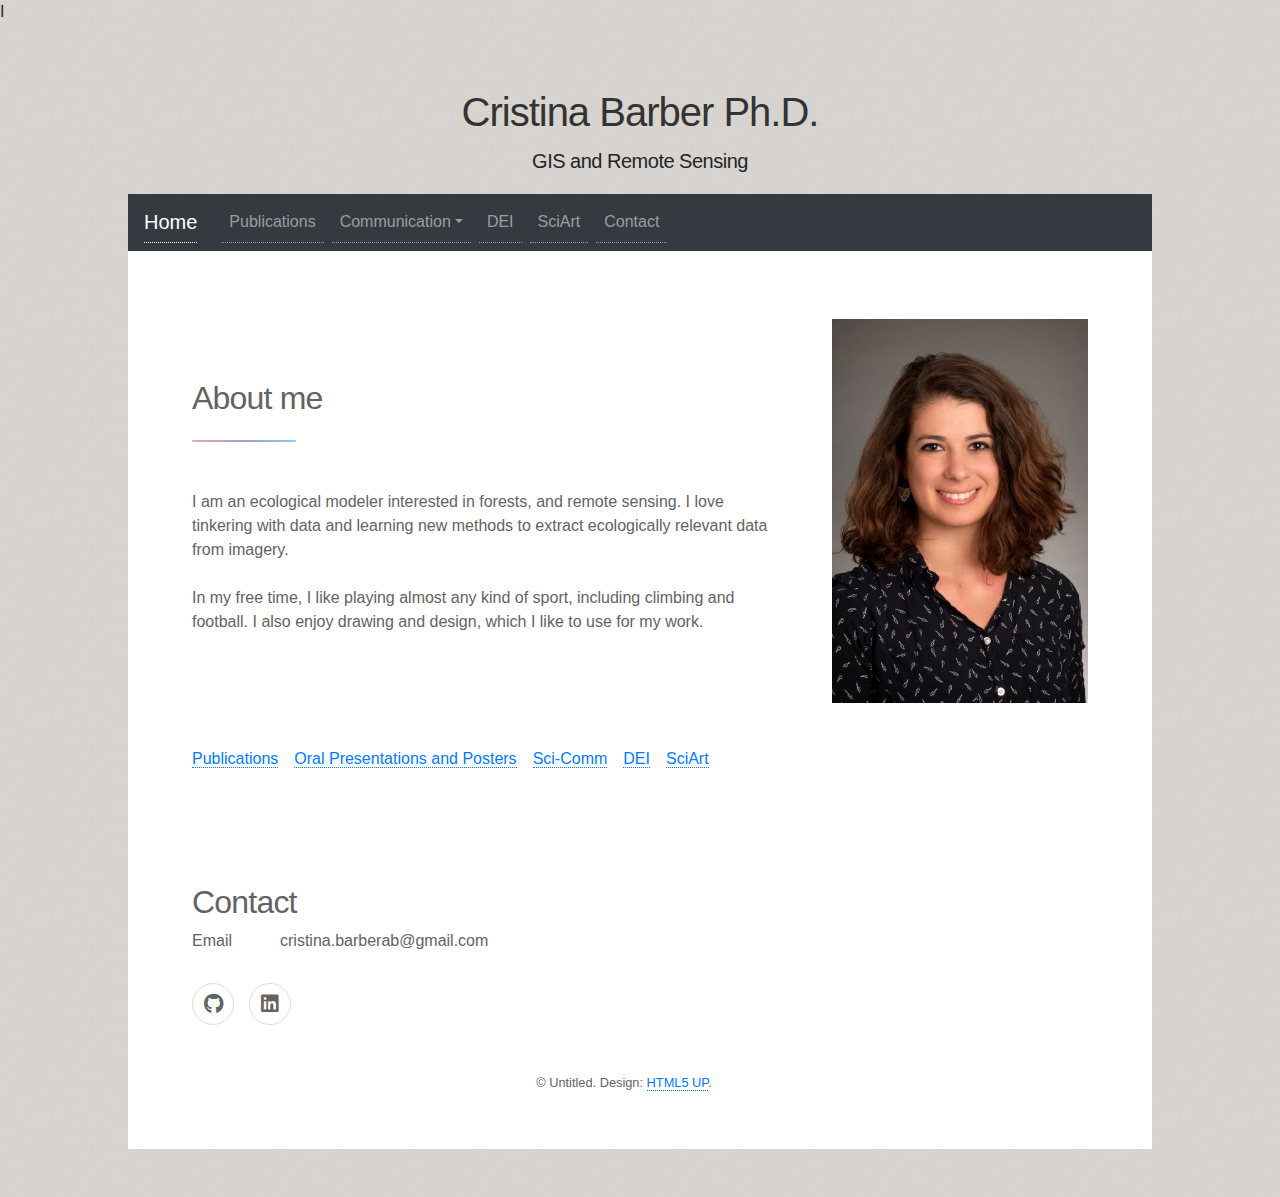
<file: index.html>
I<!DOCTYPE HTML>
<html>
	<head>
		<title>Cristina Barber</title>
		<meta charset="utf-8" />
		<meta name="viewport" content="width=device-width, initial-scale=1, user-scalable=no" />
		<link rel="stylesheet" href="assets/css/main.css" />
		<link rel="stylesheet" href="https://maxcdn.bootstrapcdn.com/bootstrap/4.5.2/css/bootstrap.min.css">
		<script src="https://ajax.googleapis.com/ajax/libs/jquery/3.5.1/jquery.min.js"></script>
  		<script src="https://cdnjs.cloudflare.com/ajax/libs/popper.js/1.16.0/umd/popper.min.js"></script>
  		<script src="https://maxcdn.bootstrapcdn.com/bootstrap/4.5.2/js/bootstrap.min.js"></script>

        </head>
	<body class="is-preload">
		<!-- Wrapper -->
			<div id="wrapper">
				<!-- Header -->
					<header id="header">
						
						<h1>Cristina Barber Ph.D.</h1>
						<p>GIS and Remote Sensing </a></p>
					</header>

				<!-- Nav -->
				<nav class="navbar navbar-expand-sm bg-dark navbar-dark">
					<!-- Brand -->
						<a class="navbar-brand" href="index.html">Home</a>
					<!-- Links -->
					<ul class="navbar-nav">
							<li class="nav-item"><a class="nav-link" href="Publications.html" class="active">Publications</a></li>
							<!--Dropdown-->
							
							<li class="nav-item dropdown">
								<a class="nav-link dropdown-toggle" href="#" id="navbardrop" data-toggle="dropdown">
								Communication</a>
								<div class="dropdown-menu">
        								<a class="dropdown-item" href="Communication.html"> Oral presentations and posters</a>
        								<a class="dropdown-item" href="Sci-Comm.html">Sci-Comm</a>
								</div>				 
							</li>
							<li class="nav-item"><a class="nav-link" href="Inclusion.html">DEI</a></li>
							<li class="nav-item"><a class="nav-link" href="Art.html">SciArt</a></li>
							<li class="nav-item"><a class="nav-link" href="Contact.html">Contact</a></li>
							
						</ul>
					</nav>

				<!-- Main -->
					<div id="main">

						<!-- Home -->
							<section id="intro" class="main">
								<div class="spotlight">
									<div class="main">
										<header class="major">
											<h2>About me</h2>
										</header>
										<p>I am an ecological modeler interested in forests, 
											and remote sensing. I love tinkering with data and learning new methods 
											to extract ecologically relevant data from imagery. <br/> <br/>
											In my free time, I like playing almost any kind of sport, including 
											climbing and football. I also enjoy drawing and design, which I like to use for 
											my work.</p>
									</div>
								</p><span class="image right"><img src="images/Barber_Cristina _profiles.jpg" alt="" /></span>
								</div>
								<ul class="actions">
									<li><a href="Publications.html">Publications</a></li>
									<li><a href="Communication.html">Oral Presentations and Posters</a></li>
									<li><a href="Sci-Comm.html">Sci-Comm</a></li>
									<li><a href="Inclusion.html">DEI</a></li>
									<li><a href="Art.html">SciArt</a></li>

								</ul>
							</section>

				<!-- Footer -->
					<footer id="footer">
						<section>
							<h2>Contact</h2>
							<dl class="alt">
								<dt>Email</dt>
								<dd>cristina.barberab@gmail.com</dd>
							</dl>
							<ul class="icons">
								<li><a href="https://github.com/Cristinabarber" class="icon brands fa-github alt"><span class="label">GitHub</span></a></li></a></li>
								<li><a href="https://www.linkedin.com/in/cristina-barber/" class="icon brands fa-linkedin alt"><span class="label">Linkedin</span></a></li></a></li>
							</ul>
						</section>
				<p class="copyright">&copy; Untitled. Design: <a href="https://html5up.net">HTML5 UP</a>.</p>
			<script src="assets/js/main.js"></script>

	</body>
</html>
</file>
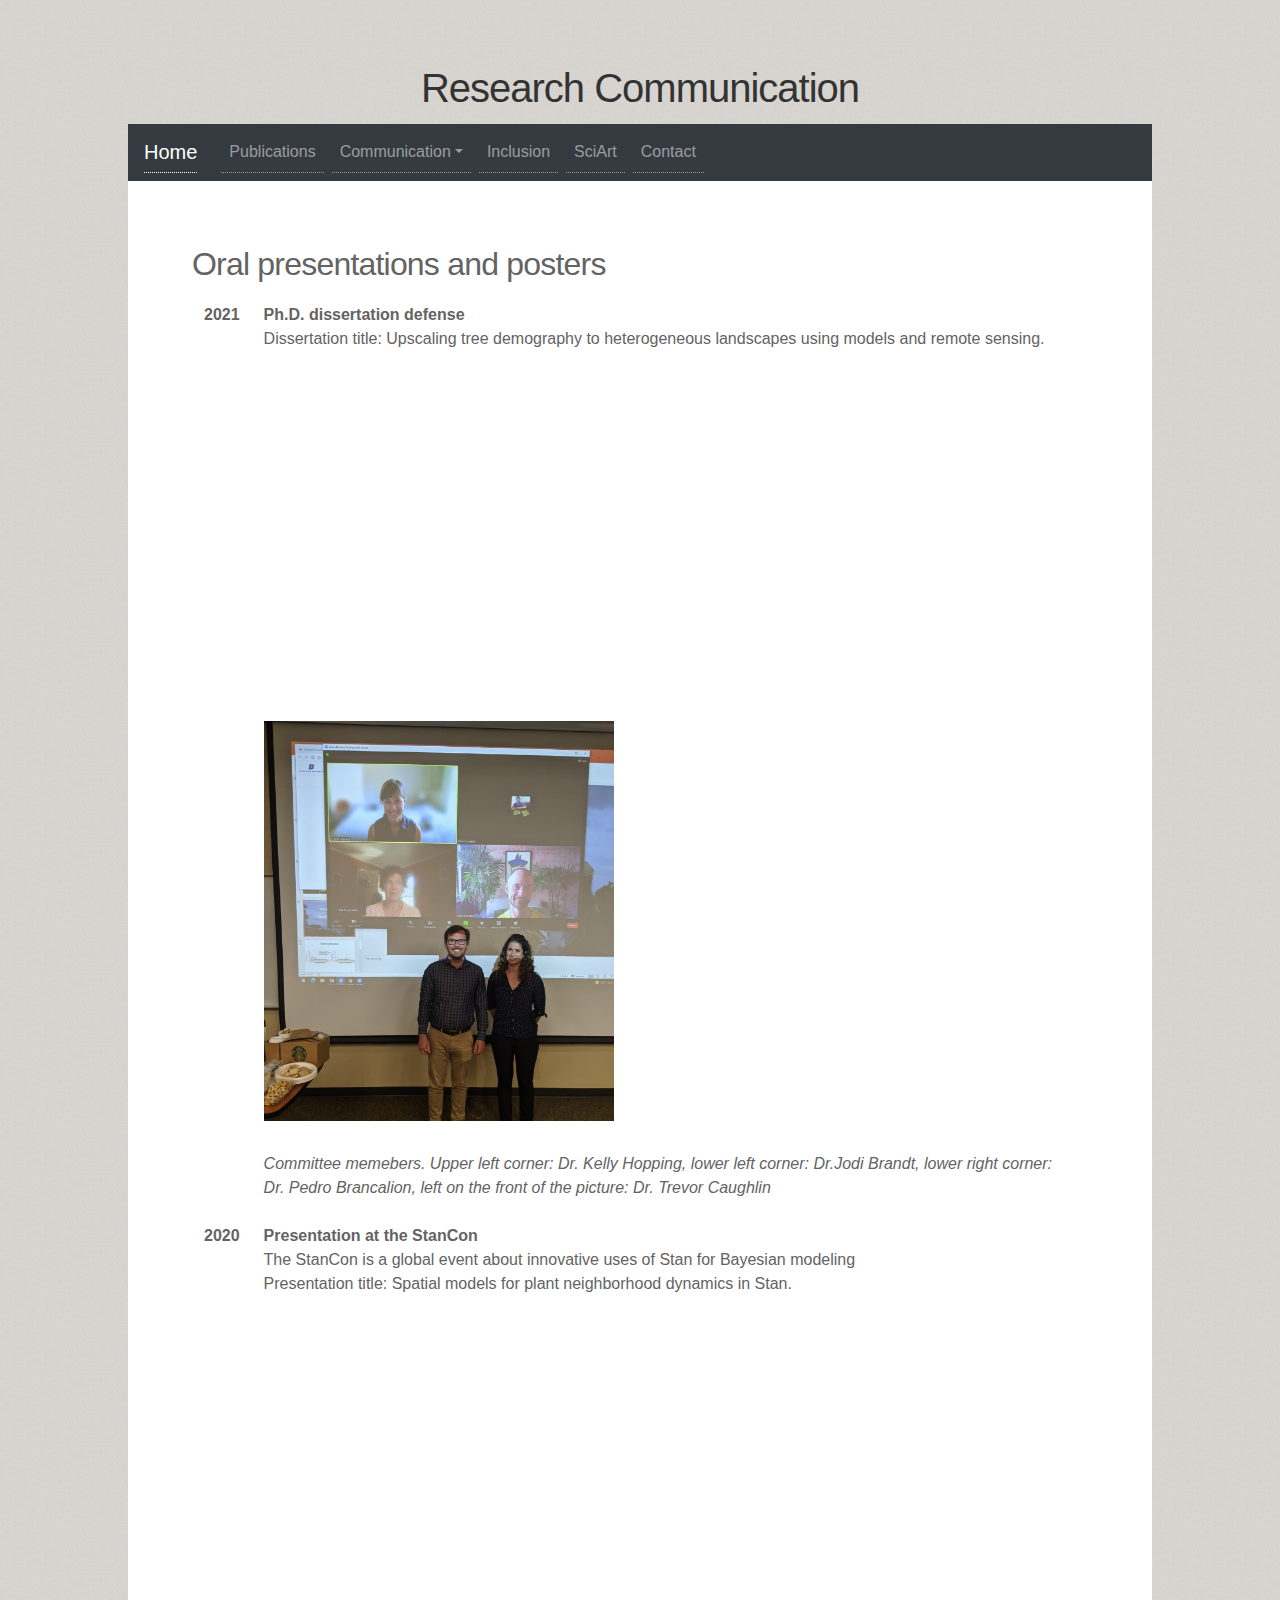
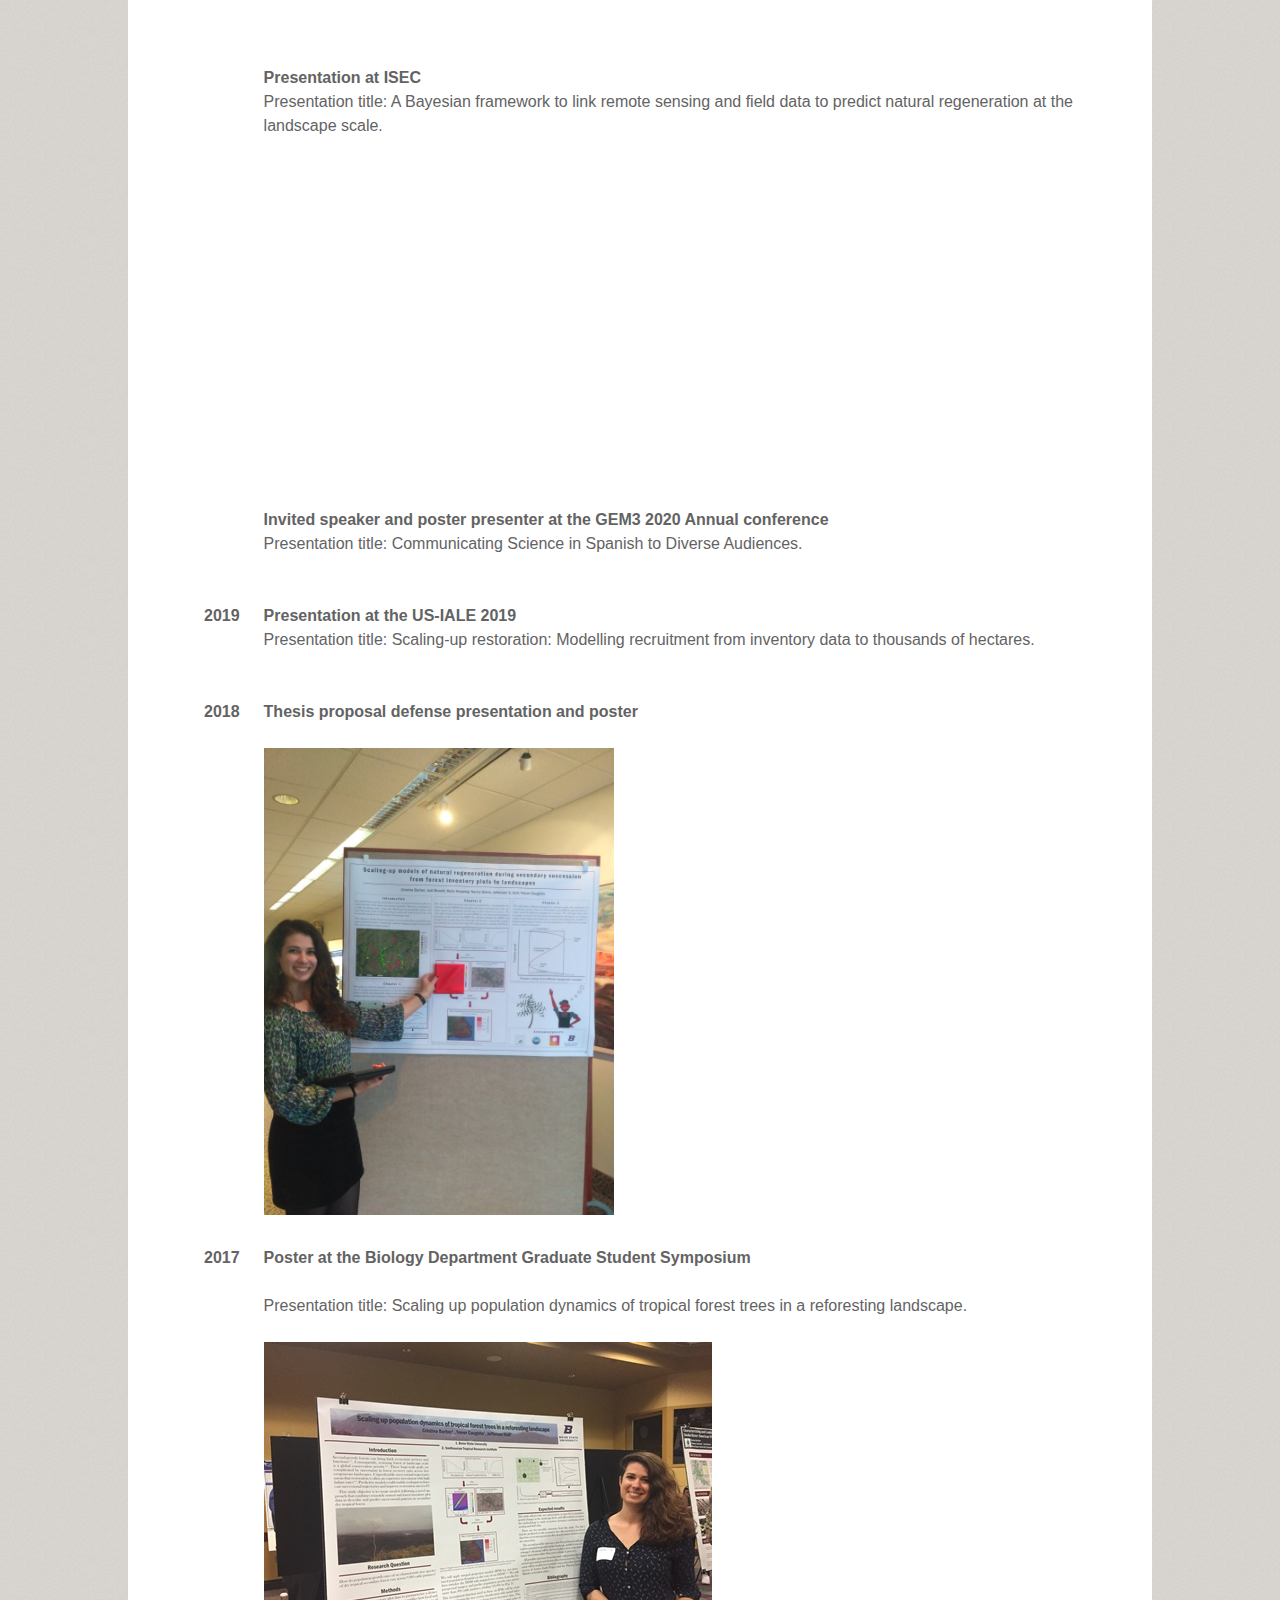
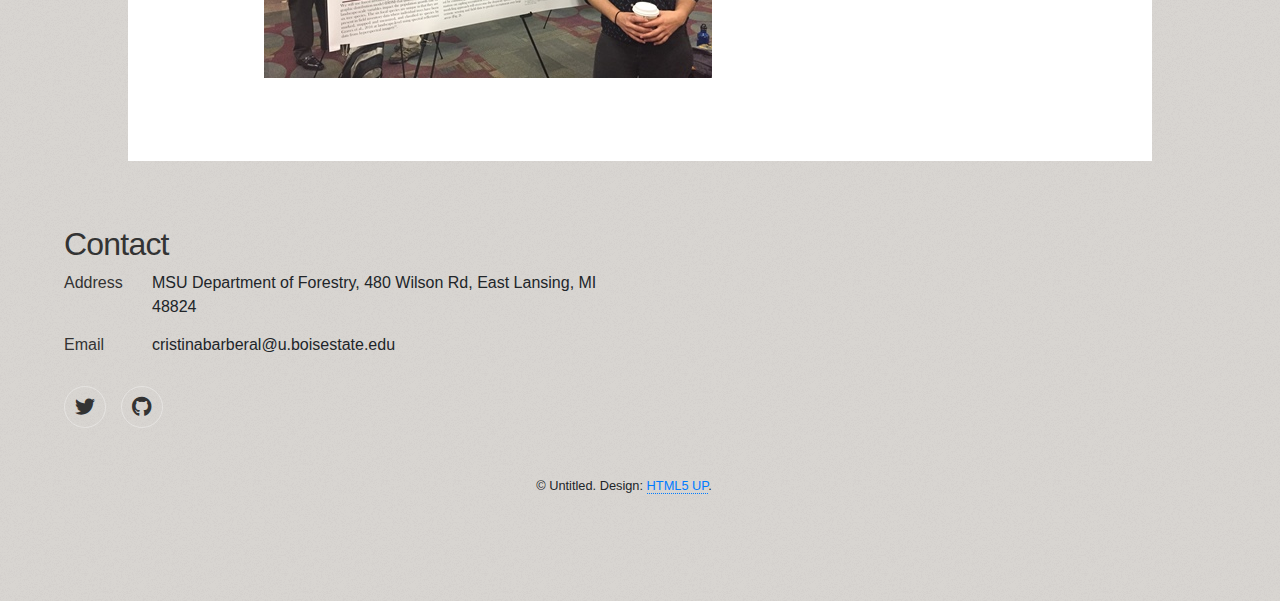
<file: Communication.html>
<!DOCTYPE HTML>
<!--
	Stellar by HTML5 UP
	html5up.net | @ajlkn
	Free for personal and commercial use under the CCA 3.0 license (html5up.net/license)
-->
<html>
	<head>
		<title>Communication</title>
		<meta charset="utf-8" />
		<meta name="viewport" content="width=device-width, initial-scale=1, user-scalable=no" />
		<link rel="stylesheet" href="assets/css/main.css" />
		<link rel="stylesheet" href="https://maxcdn.bootstrapcdn.com/bootstrap/4.5.2/css/bootstrap.min.css">
		<script src="https://ajax.googleapis.com/ajax/libs/jquery/3.5.1/jquery.min.js"></script>
  		<script src="https://cdnjs.cloudflare.com/ajax/libs/popper.js/1.16.0/umd/popper.min.js"></script>
  		<script src="https://maxcdn.bootstrapcdn.com/bootstrap/4.5.2/js/bootstrap.min.js"></script>
		<style>
			
			td { vertical-align:top }
			
		
		</style>

	</head>
	<body class="is-preload">

		<!-- Wrapper -->
			<div id="wrapper">

				<!-- Header -->
					<header id="header">
						<h1>Research Communication</h1>
						
					</header>
				<!-- Nav -->
					<nav class="navbar navbar-expand-sm bg-dark navbar-dark">
					<!-- Brand -->
						<a class="navbar-brand" href="index.html">Home</a>
					<!-- Links -->
					<ul class="navbar-nav">
							<li class="nav-item"><a class="nav-link" href="Publications.html" class="active">Publications</a></li>
							<!--Dropdown-->
							
							<li class="nav-item dropdown">
								<a class="nav-link dropdown-toggle" href="#" id="navbardrop" data-toggle="dropdown">
								Communication</a>
								<div class="dropdown-menu">
        								<a class="dropdown-item" href="Communication.html"> Oral presentations and posters</a>
        								<a class="dropdown-item" href="Sci-Comm.html">Sci-Comm</a>
								</div>				 
							</li>
							<li class="nav-item"><a class="nav-link" href="Inclusion.html">Inclusion</a></li>
							<li class="nav-item"><a class="nav-link" href="Art.html">SciArt</a></li>
							<li class="nav-item"><a class="nav-link" href="Contact.html">Contact</a></li>
							
						</ul>
					</nav>

				<!-- Main -->
					<div id="main">
						
						<!-- Content -->
							<section id="content" class="main">
								
								<!-- Nav -->
					


								<h2>Oral presentations and posters</h2>
								<table>
									<tr>
										<td colspan="4"><b>2021</b></td>
										<td colspan="2">
											<b>Ph.D. dissertation defense</b> 
											<br>Dissertation title: Upscaling tree demography to heterogeneous landscapes using models and remote sensing. 
											<br><br><iframe width="560" height="315" src="https://www.youtube.com/embed/3FfpaX0urWc" title="YouTube video player" frameborder="0" allow="accelerometer; autoplay; clipboard-write; encrypted-media; gyroscope; picture-in-picture" allowfullscreen></iframe>
											<br><br><span class="image"><img src="images/committee.jpg" alt="" width="350" height="400"/></span>
										        <br>
											<br><i>Committee memebers. Upper left corner: Dr. Kelly Hopping, lower left corner: Dr.Jodi Brandt, lower right corner: Dr. Pedro Brancalion, left on the front of the picture: Dr. Trevor Caughlin </i>
											
										</td>
									</tr>
								 	<tr>
										<td colspan="2"><b>2020</b></td>
								
										<td colspan="4">
											<b>Presentation at the StanCon </b> 
											<br>The StanCon is a global event about innovative uses of Stan for Bayesian modeling 
											<br>Presentation title: Spatial models for plant neighborhood dynamics in Stan. </li>
											<br><br><iframe width="560" height="315" src="https://www.youtube.com/embed/w3w2rsozjJc" title="YouTube video player" frameborder="0" allow="accelerometer; autoplay; clipboard-write; encrypted-media; gyroscope; picture-in-picture" allowfullscreen></iframe>
											<br><br>
											<b>Presentation at ISEC</b><br> Presentation title: A Bayesian framework to link remote sensing and field data to predict natural regeneration at the landscape scale. 
											<br><br><iframe width="560" height="315" src="https://www.youtube.com/embed/hdb_mcVkL90" title="YouTube video player" frameborder="0" allow="accelerometer; autoplay; clipboard-write; encrypted-media; gyroscope; picture-in-picture" allowfullscreen></iframe>
											<br><br>
											<b>Invited speaker and poster presenter at the GEM3 2020 Annual conference</b>
											<br>Presentation title: Communicating Science in Spanish to Diverse Audiences.
											<br><br>
										</td>
									<tr>
										<td colspan="4"><b>2019</b></td>
										<td colspan="2">
											<b>Presentation at the US-IALE 2019</b> 
											<br>
											Presentation title: Scaling-up restoration: Modelling recruitment from inventory data to thousands of hectares.</li>
											<br><br>
										</td>
									</tr>
									<tr>
										<td colspan="4"><b>2018</b></td>
										<td colspan="2"><b> Thesis proposal defense presentation and poster<b/>
											<br><br><span class="image"><img src="images/DxKfhseVYAAlXoa.jpg" alt="" width="350"/></span>
									</tr>
									<tr>
										<td colspan="4"><b>2017</b></td>
										<td colspan="2"><b>Poster at the Biology Department Graduate Student Symposium</b> <br>
											<br>Presentation title: Scaling up population dynamics of tropical forest trees in a reforesting landscape.  
											<br><br><span class="image"><img src="images/gsym_reduced.jpg" alt="" /></span>
										</td>
									</tr>
				</table>
								
							</section>
							</div>

					</div>

				<!-- Footer -->
					<footer id="footer">
						<section>
							<h2>Contact</h2>
							<dl class="alt">
								<dt>Address</dt>
								<dd>MSU Department of Forestry, 480 Wilson Rd, East Lansing, MI 48824
								</dd>
								<dt>Email</dt>
								<dd>cristinabarberal@u.boisestate.edu</dd>
							</dl>
							<ul class="icons">
								<li><a href="https://twitter.com/C_barberab" class="icon brands fa-twitter alt"><span class="label">Twitter</span></a></li>
								<li><a href="https://github.com/Cristinabarber" class="icon brands fa-github alt"><span class="label">GitHub</span></a></li>
							</ul>
						</section>
						<p class="copyright">&copy; Untitled. Design: <a href="https://html5up.net">HTML5 UP</a>.</p>
					</footer>

			</div>

		<!-- Scripts -->
			<script src="assets/js/jquery.min.js"></script>
			<script src="assets/js/jquery.scrollex.min.js"></script>
			<script src="assets/js/jquery.scrolly.min.js"></script>
			<script src="assets/js/browser.min.js"></script>
			<script src="assets/js/breakpoints.min.js"></script>
			<script src="assets/js/util.js"></script>
			<script src="assets/js/main.js"></script>

	</body>
</html>
</file>
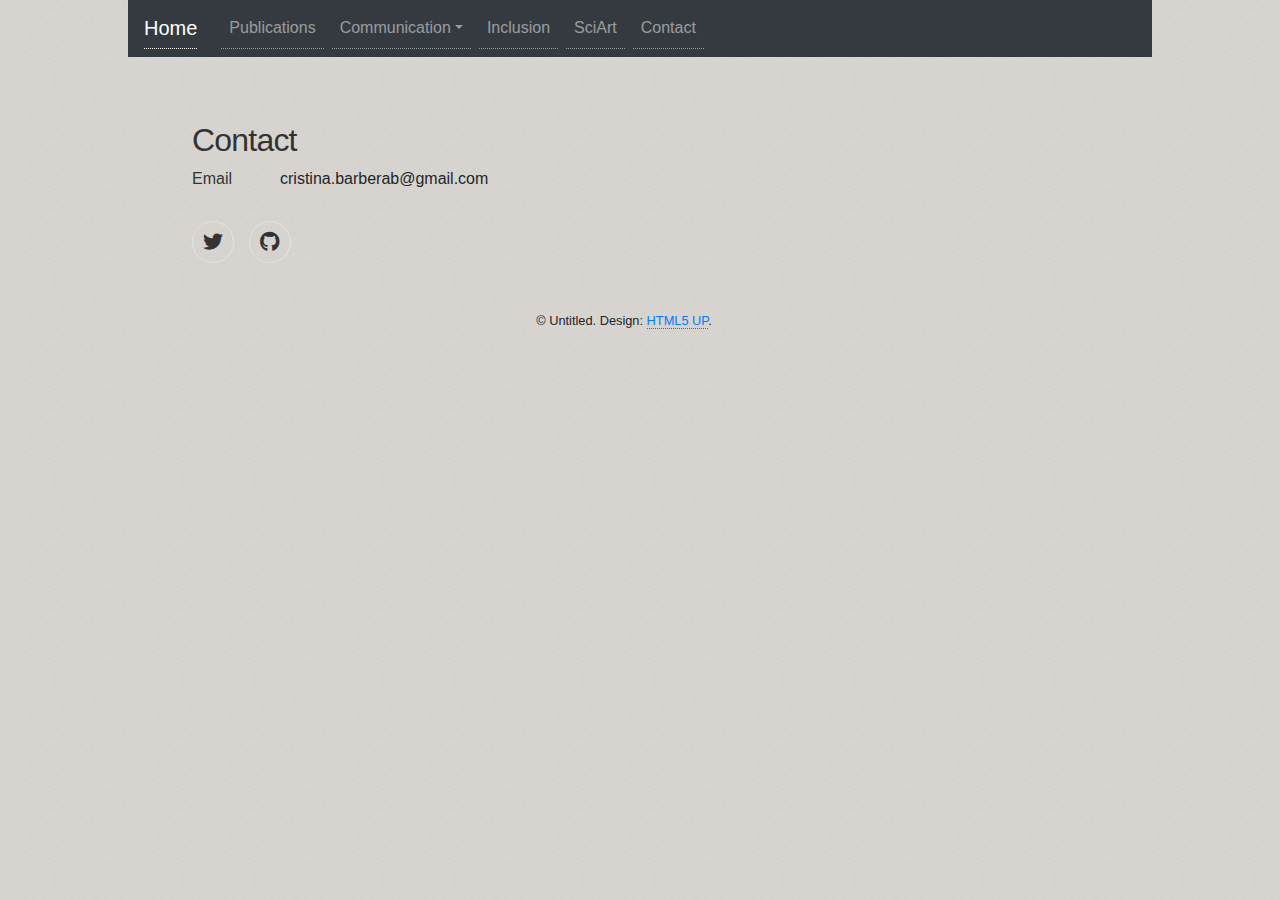
<file: Contact.html>
<!DOCTYPE HTML>
<!--
	Stellar by HTML5 UP
	html5up.net | @ajlkn
	Free for personal and commercial use under the CCA 3.0 license (html5up.net/license)
-->
<html>
	<head>
		<title>Contact</title>
		<meta charset="utf-8" />
		<meta name="viewport" content="width=device-width, initial-scale=1, user-scalable=no" />
		<link rel="stylesheet" href="assets/css/main.css" />
		<link rel="stylesheet" href="https://maxcdn.bootstrapcdn.com/bootstrap/4.5.2/css/bootstrap.min.css">
		<script src="https://ajax.googleapis.com/ajax/libs/jquery/3.5.1/jquery.min.js"></script>
  		<script src="https://cdnjs.cloudflare.com/ajax/libs/popper.js/1.16.0/umd/popper.min.js"></script>
  		<script src="https://maxcdn.bootstrapcdn.com/bootstrap/4.5.2/js/bootstrap.min.js"></script>
		
	</head>
	<body class="is-preload">

		<!-- Wrapper -->
			<div id="wrapper">

				<!-- Footer -->
				<nav class="navbar navbar-expand-sm bg-dark navbar-dark">
					<!-- Brand -->
						<a class="navbar-brand" href="index.html">Home</a>
					<!-- Links -->
					<ul class="navbar-nav">
							<li class="nav-item"><a class="nav-link" href="Publications.html" class="active">Publications</a></li>
							<!--Dropdown-->
							
							<li class="nav-item dropdown">
								<a class="nav-link dropdown-toggle" href="#" id="navbardrop" data-toggle="dropdown">
								Communication</a>
								<div class="dropdown-menu">
        								<a class="dropdown-item" href="Communication.html"> Oral presentations and posters</a>
        								<a class="dropdown-item" href="Sci-Comm.html">Sci-Comm</a>
								</div>				 
							</li>
							<li class="nav-item"><a class="nav-link" href="Inclusion.html">Inclusion</a></li>
							<li class="nav-item"><a class="nav-link" href="Art.html">SciArt</a></li>
							<li class="nav-item"><a class="nav-link" href="Contact.html">Contact</a></li>
							
						</ul>
					</nav>
					<footer id="footer">

						<section>
							<h2>Contact</h2>
							<dl class="alt">
								<dt>Email</dt>
								<dd>cristina.barberab@gmail.com</dd>
							</dl>
							<ul class="icons">
								<li><a href="https://twitter.com/C_barberab" class="icon brands fa-twitter alt"><span class="label">Twitter</span></a></li>
								<li><a href="https://github.com/Cristinabarber" class="icon brands fa-github alt"><span class="label">GitHub</span></a></li>
							</ul>
						</section>
						<p class="copyright">&copy; Untitled. Design: <a href="https://html5up.net">HTML5 UP</a>.</p>
					</footer>

			</div>

		<!-- Scripts -->
			<script src="assets/js/jquery.min.js"></script>
			<script src="assets/js/jquery.scrollex.min.js"></script>
			<script src="assets/js/jquery.scrolly.min.js"></script>
			<script src="assets/js/browser.min.js"></script>
			<script src="assets/js/breakpoints.min.js"></script>
			<script src="assets/js/util.js"></script>
			<script src="assets/js/main.js"></script>

	</body>
</html>
</file>
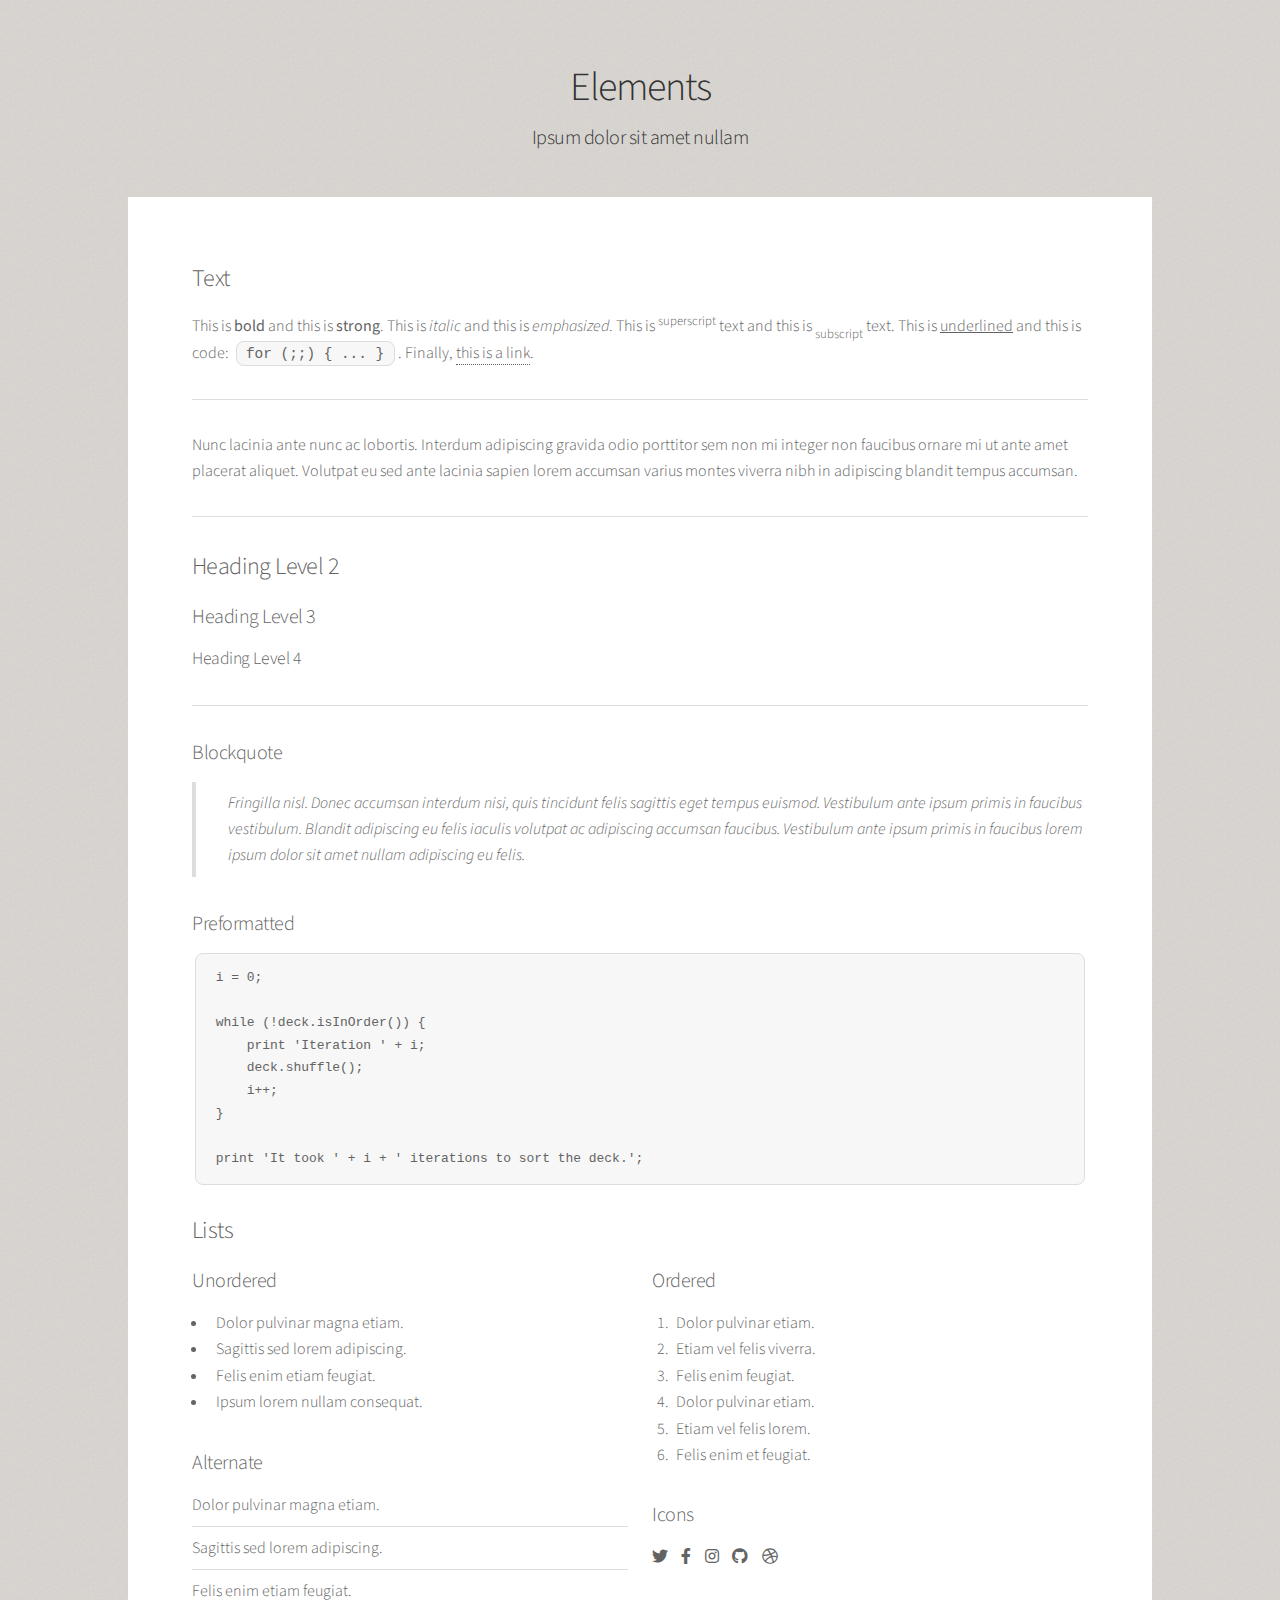
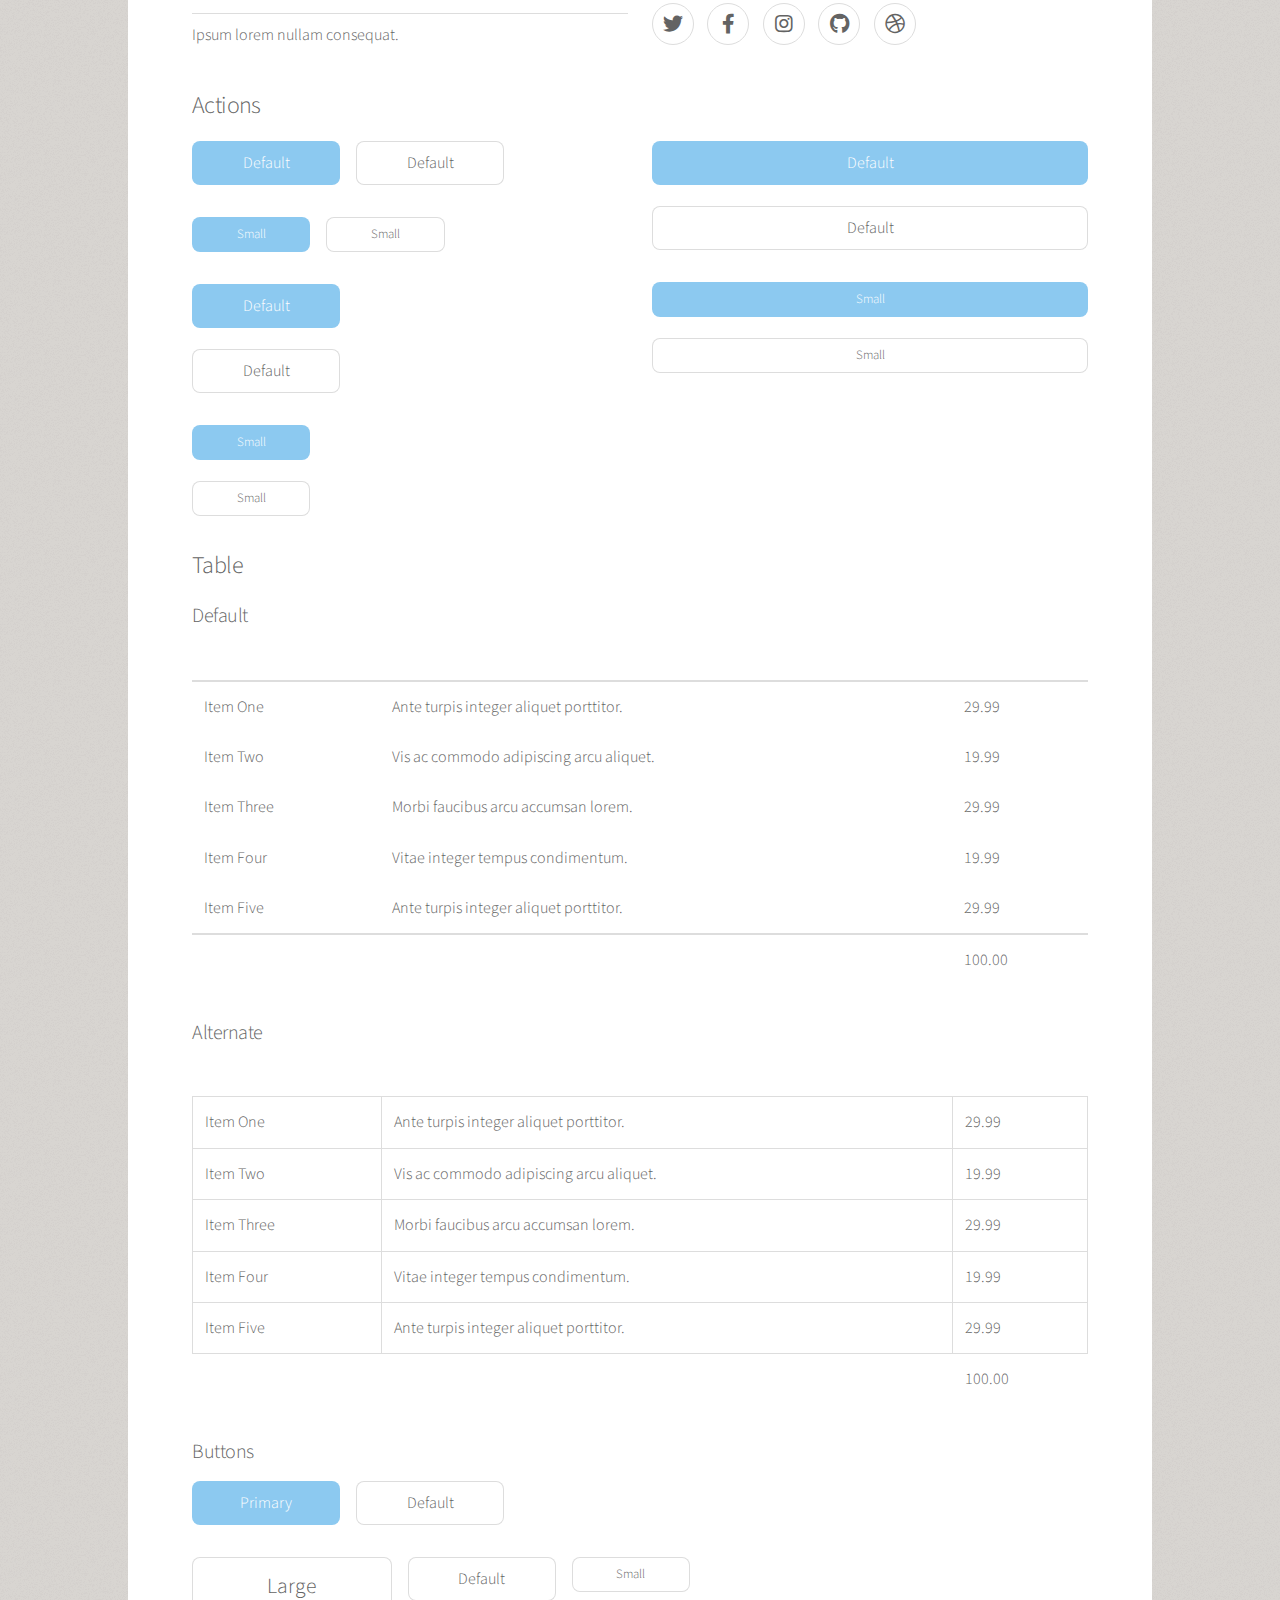
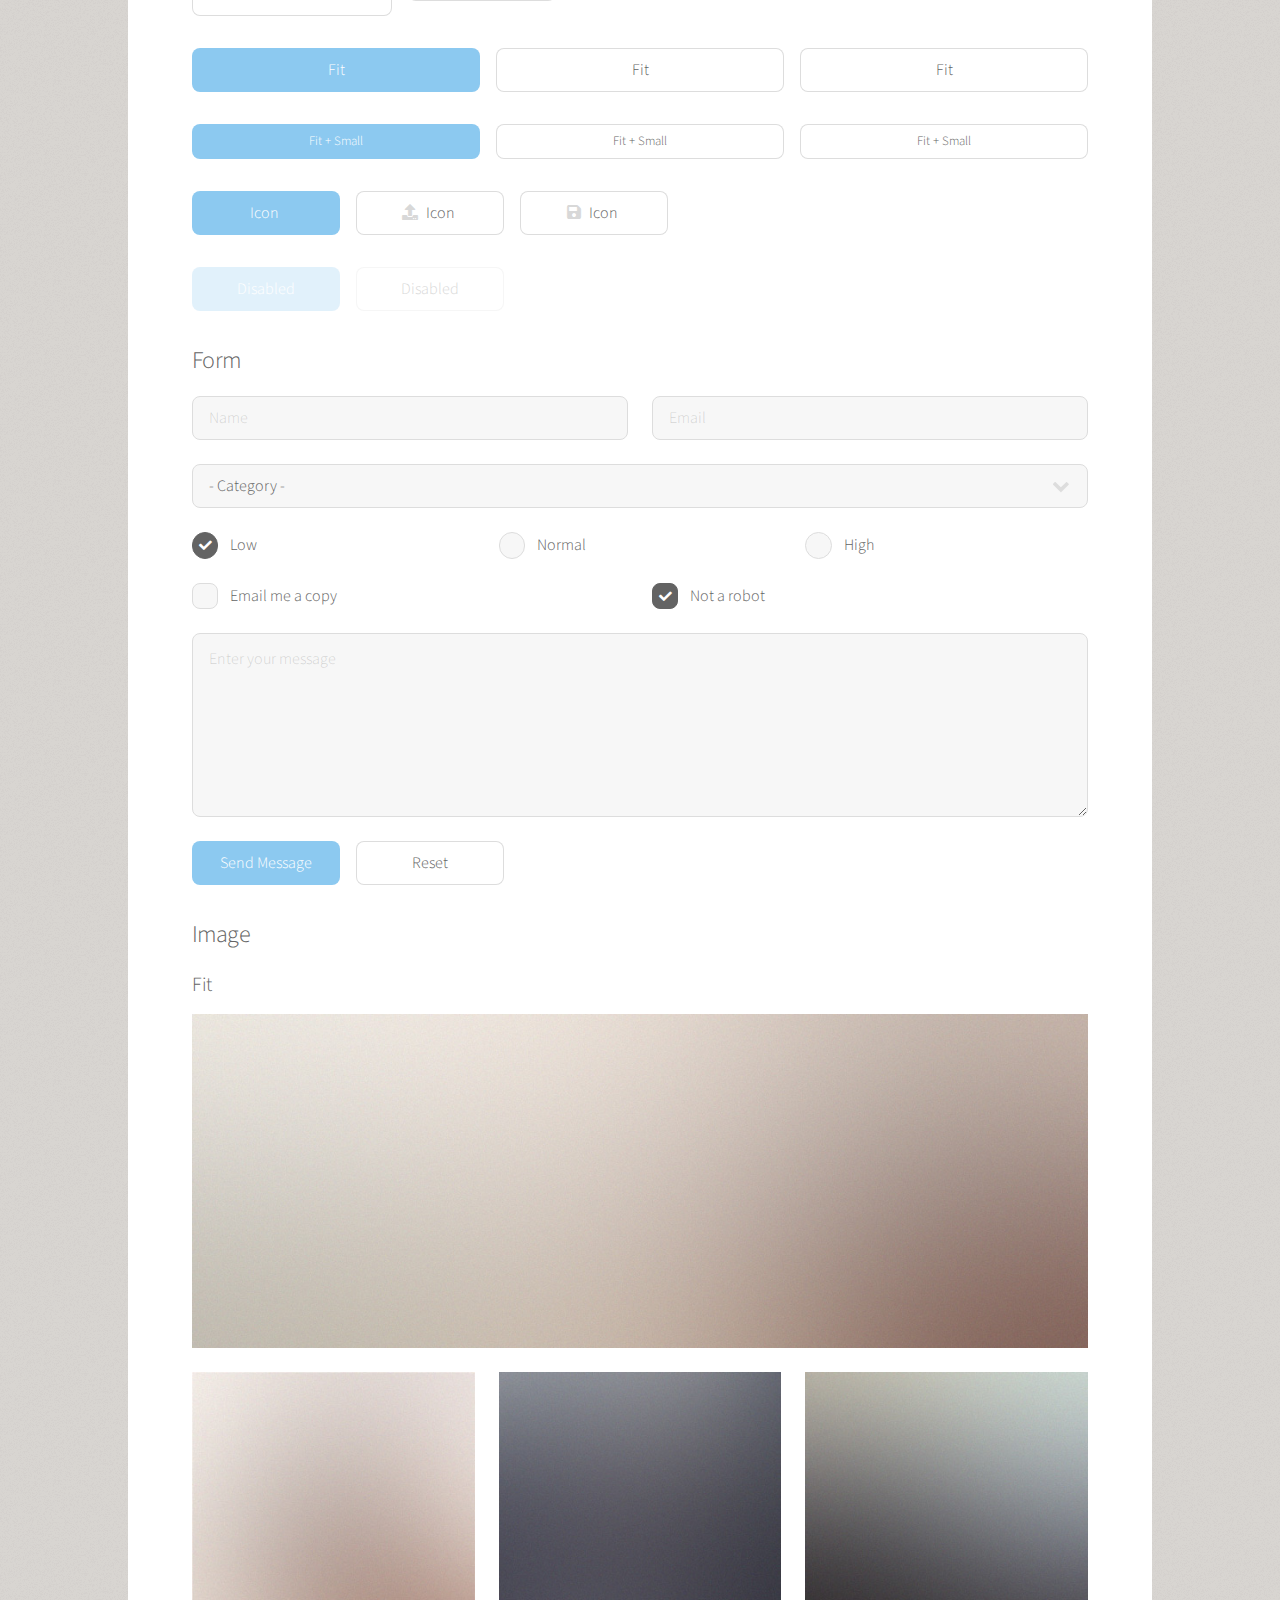
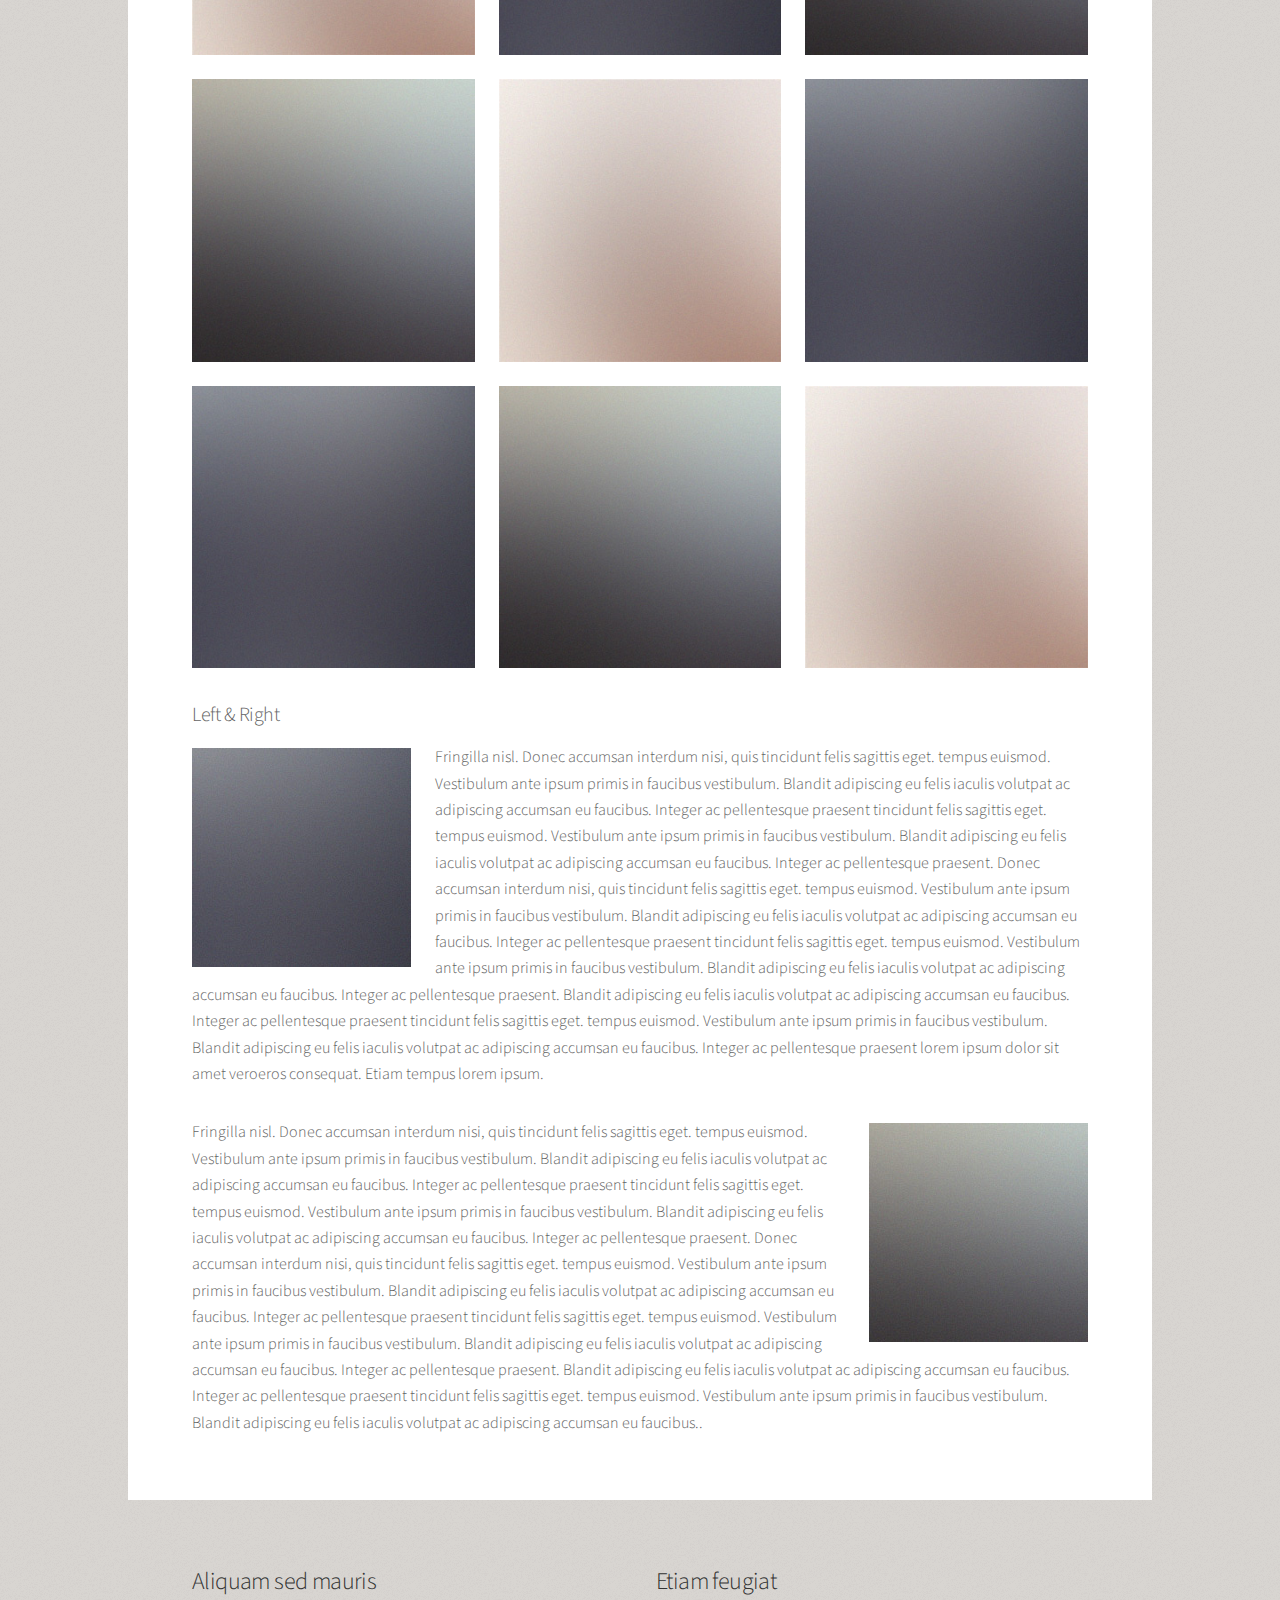
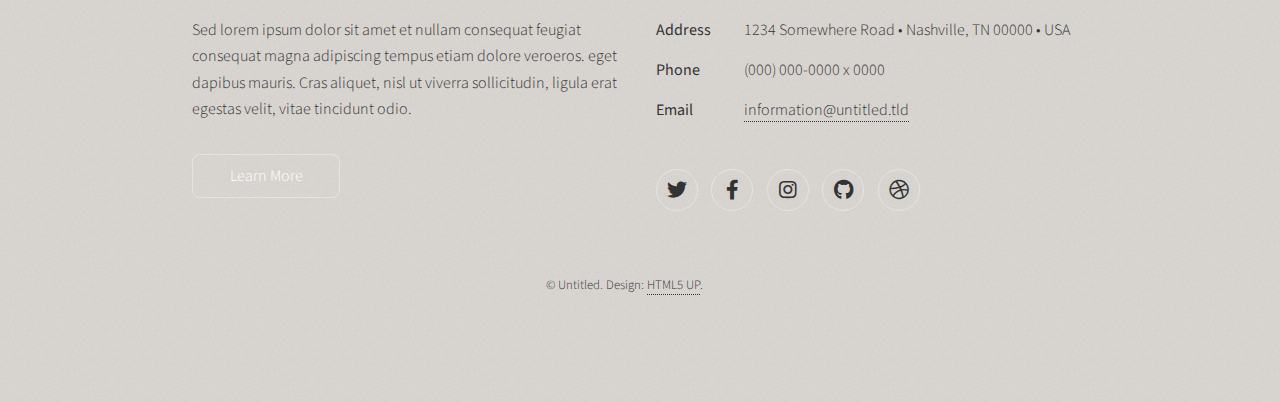
<file: elements.html>
<!DOCTYPE HTML>
<!--
	Stellar by HTML5 UP
	html5up.net | @ajlkn
	Free for personal and commercial use under the CCA 3.0 license (html5up.net/license)
-->
<html>
	<head>
		<title>Elements - Stellar by HTML5 UP</title>
		<meta charset="utf-8" />
		<meta name="viewport" content="width=device-width, initial-scale=1, user-scalable=no" />
		<link rel="stylesheet" href="assets/css/main.css" />
		<noscript><link rel="stylesheet" href="assets/css/noscript.css" /></noscript>
	</head>
	<body class="is-preload">

		<!-- Wrapper -->
			<div id="wrapper">

				<!-- Header -->
					<header id="header">
						<h1>Elements</h1>
						<p>Ipsum dolor sit amet nullam</p>
					</header>

				<!-- Main -->
					<div id="main">

						<!-- Content -->
							<section id="content" class="main">

								<!-- Text -->
									<section>
										<h2>Text</h2>
										<p>This is <b>bold</b> and this is <strong>strong</strong>. This is <i>italic</i> and this is <em>emphasized</em>.
										This is <sup>superscript</sup> text and this is <sub>subscript</sub> text.
										This is <u>underlined</u> and this is code: <code>for (;;) { ... }</code>. Finally, <a href="#">this is a link</a>.</p>
										<hr />
										<p>Nunc lacinia ante nunc ac lobortis. Interdum adipiscing gravida odio porttitor sem non mi integer non faucibus ornare mi ut ante amet placerat aliquet. Volutpat eu sed ante lacinia sapien lorem accumsan varius montes viverra nibh in adipiscing blandit tempus accumsan.</p>
										<hr />
										<h2>Heading Level 2</h2>
										<h3>Heading Level 3</h3>
										<h4>Heading Level 4</h4>
										<hr />
										<h3>Blockquote</h3>
										<blockquote>Fringilla nisl. Donec accumsan interdum nisi, quis tincidunt felis sagittis eget tempus euismod. Vestibulum ante ipsum primis in faucibus vestibulum. Blandit adipiscing eu felis iaculis volutpat ac adipiscing accumsan faucibus. Vestibulum ante ipsum primis in faucibus lorem ipsum dolor sit amet nullam adipiscing eu felis.</blockquote>
										<h3>Preformatted</h3>
										<pre><code>i = 0;

while (!deck.isInOrder()) {
    print 'Iteration ' + i;
    deck.shuffle();
    i++;
}

print 'It took ' + i + ' iterations to sort the deck.';</code></pre>
									</section>

								<!-- Lists -->
									<section>
										<h2>Lists</h2>
										<div class="row">
											<div class="col-6 col-12-medium">
												<h3>Unordered</h3>
												<ul>
													<li>Dolor pulvinar magna etiam.</li>
													<li>Sagittis sed lorem adipiscing.</li>
													<li>Felis enim etiam feugiat.</li>
													<li>Ipsum lorem nullam consequat.</li>
												</ul>
												<h3>Alternate</h3>
												<ul class="alt">
													<li>Dolor pulvinar magna etiam.</li>
													<li>Sagittis sed lorem adipiscing.</li>
													<li>Felis enim etiam feugiat.</li>
													<li>Ipsum lorem nullam consequat.</li>
												</ul>
											</div>
											<div class="col-6 col-12-medium">
												<h3>Ordered</h3>
												<ol>
													<li>Dolor pulvinar etiam.</li>
													<li>Etiam vel felis viverra.</li>
													<li>Felis enim feugiat.</li>
													<li>Dolor pulvinar etiam.</li>
													<li>Etiam vel felis lorem.</li>
													<li>Felis enim et feugiat.</li>
												</ol>
												<h3>Icons</h3>
												<ul class="icons">
													<li><a href="#" class="icon brands fa-twitter"><span class="label">Twitter</span></a></li>
													<li><a href="#" class="icon brands fa-facebook-f"><span class="label">Facebook</span></a></li>
													<li><a href="#" class="icon brands fa-instagram"><span class="label">Instagram</span></a></li>
													<li><a href="#" class="icon brands fa-github"><span class="label">GitHub</span></a></li>
													<li><a href="#" class="icon brands fa-dribbble"><span class="label">Dribbble</span></a></li>
												</ul>
												<ul class="icons">
													<li><a href="#" class="icon brands alt fa-twitter"><span class="label">Twitter</span></a></li>
													<li><a href="#" class="icon brands alt fa-facebook-f"><span class="label">Facebook</span></a></li>
													<li><a href="#" class="icon brands alt fa-instagram"><span class="label">Instagram</span></a></li>
													<li><a href="#" class="icon brands alt fa-github"><span class="label">GitHub</span></a></li>
													<li><a href="#" class="icon brands alt fa-dribbble"><span class="label">Dribbble</span></a></li>
												</ul>
											</div>
										</div>
										<h2>Actions</h2>
										<div class="row">
											<div class="col-6 col-12-medium">
												<ul class="actions">
													<li><a href="#" class="button primary">Default</a></li>
													<li><a href="#" class="button">Default</a></li>
												</ul>
												<ul class="actions small">
													<li><a href="#" class="button primary small">Small</a></li>
													<li><a href="#" class="button small">Small</a></li>
												</ul>
												<ul class="actions stacked">
													<li><a href="#" class="button primary">Default</a></li>
													<li><a href="#" class="button">Default</a></li>
												</ul>
												<ul class="actions stacked">
													<li><a href="#" class="button primary small">Small</a></li>
													<li><a href="#" class="button small">Small</a></li>
												</ul>
											</div>
											<div class="col-6 col-12-medium">
												<ul class="actions stacked">
													<li><a href="#" class="button primary fit">Default</a></li>
													<li><a href="#" class="button fit">Default</a></li>
												</ul>
												<ul class="actions stacked">
													<li><a href="#" class="button primary small fit">Small</a></li>
													<li><a href="#" class="button small fit">Small</a></li>
												</ul>
											</div>
										</div>
									</section>

								<!-- Table -->
									<section>
										<h2>Table</h2>
										<h3>Default</h3>
										<div class="table-wrapper">
											<table>
												<thead>
													<tr>
														<th>Name</th>
														<th>Description</th>
														<th>Price</th>
													</tr>
												</thead>
												<tbody>
													<tr>
														<td>Item One</td>
														<td>Ante turpis integer aliquet porttitor.</td>
														<td>29.99</td>
													</tr>
													<tr>
														<td>Item Two</td>
														<td>Vis ac commodo adipiscing arcu aliquet.</td>
														<td>19.99</td>
													</tr>
													<tr>
														<td>Item Three</td>
														<td> Morbi faucibus arcu accumsan lorem.</td>
														<td>29.99</td>
													</tr>
													<tr>
														<td>Item Four</td>
														<td>Vitae integer tempus condimentum.</td>
														<td>19.99</td>
													</tr>
													<tr>
														<td>Item Five</td>
														<td>Ante turpis integer aliquet porttitor.</td>
														<td>29.99</td>
													</tr>
												</tbody>
												<tfoot>
													<tr>
														<td colspan="2"></td>
														<td>100.00</td>
													</tr>
												</tfoot>
											</table>
										</div>

										<h3>Alternate</h3>
										<div class="table-wrapper">
											<table class="alt">
												<thead>
													<tr>
														<th>Name</th>
														<th>Description</th>
														<th>Price</th>
													</tr>
												</thead>
												<tbody>
													<tr>
														<td>Item One</td>
														<td>Ante turpis integer aliquet porttitor.</td>
														<td>29.99</td>
													</tr>
													<tr>
														<td>Item Two</td>
														<td>Vis ac commodo adipiscing arcu aliquet.</td>
														<td>19.99</td>
													</tr>
													<tr>
														<td>Item Three</td>
														<td> Morbi faucibus arcu accumsan lorem.</td>
														<td>29.99</td>
													</tr>
													<tr>
														<td>Item Four</td>
														<td>Vitae integer tempus condimentum.</td>
														<td>19.99</td>
													</tr>
													<tr>
														<td>Item Five</td>
														<td>Ante turpis integer aliquet porttitor.</td>
														<td>29.99</td>
													</tr>
												</tbody>
												<tfoot>
													<tr>
														<td colspan="2"></td>
														<td>100.00</td>
													</tr>
												</tfoot>
											</table>
										</div>
									</section>

								<!-- Buttons -->
									<section>
										<h3>Buttons</h3>
										<ul class="actions">
											<li><a href="#" class="button primary">Primary</a></li>
											<li><a href="#" class="button">Default</a></li>
										</ul>
										<ul class="actions">
											<li><a href="#" class="button large">Large</a></li>
											<li><a href="#" class="button">Default</a></li>
											<li><a href="#" class="button small">Small</a></li>
										</ul>
										<ul class="actions fit">
											<li><a href="#" class="button primary fit">Fit</a></li>
											<li><a href="#" class="button fit">Fit</a></li>
											<li><a href="#" class="button fit">Fit</a></li>
										</ul>
										<ul class="actions fit small">
											<li><a href="#" class="button primary fit small">Fit + Small</a></li>
											<li><a href="#" class="button fit small">Fit + Small</a></li>
											<li><a href="#" class="button fit small">Fit + Small</a></li>
										</ul>
										<ul class="actions">
											<li><a href="#" class="button primary icon solidfa-download">Icon</a></li>
											<li><a href="#" class="button icon solid fa-upload">Icon</a></li>
											<li><a href="#" class="button icon solid fa-save">Icon</a></li>
										</ul>
										<ul class="actions">
											<li><span class="button primary disabled">Disabled</span></li>
											<li><span class="button disabled">Disabled</span></li>
										</ul>
									</section>

								<!-- Form -->
									<section>
										<h2>Form</h2>
										<form method="post" action="#">
											<div class="row gtr-uniform">
												<div class="col-6 col-12-xsmall">
													<input type="text" name="demo-name" id="demo-name" value="" placeholder="Name" />
												</div>
												<div class="col-6 col-12-xsmall">
													<input type="email" name="demo-email" id="demo-email" value="" placeholder="Email" />
												</div>
												<div class="col-12">
													<select name="demo-category" id="demo-category">
														<option value="">- Category -</option>
														<option value="1">Manufacturing</option>
														<option value="1">Shipping</option>
														<option value="1">Administration</option>
														<option value="1">Human Resources</option>
													</select>
												</div>
												<div class="col-4 col-12-small">
													<input type="radio" id="demo-priority-low" name="demo-priority" checked>
													<label for="demo-priority-low">Low</label>
												</div>
												<div class="col-4 col-12-small">
													<input type="radio" id="demo-priority-normal" name="demo-priority">
													<label for="demo-priority-normal">Normal</label>
												</div>
												<div class="col-4 col-12-small">
													<input type="radio" id="demo-priority-high" name="demo-priority">
													<label for="demo-priority-high">High</label>
												</div>
												<div class="col-6 col-12-small">
													<input type="checkbox" id="demo-copy" name="demo-copy">
													<label for="demo-copy">Email me a copy</label>
												</div>
												<div class="col-6 col-12-small">
													<input type="checkbox" id="demo-human" name="demo-human" checked>
													<label for="demo-human">Not a robot</label>
												</div>
												<div class="col-12">
													<textarea name="demo-message" id="demo-message" placeholder="Enter your message" rows="6"></textarea>
												</div>
												<div class="col-12">
													<ul class="actions">
														<li><input type="submit" value="Send Message" class="primary" /></li>
														<li><input type="reset" value="Reset" /></li>
													</ul>
												</div>
											</div>
										</form>
									</section>

								<!-- Image -->
									<section>
										<h2>Image</h2>
										<h3>Fit</h3>
										<div class="box alt">
											<div class="row gtr-uniform">
												<div class="col-12"><span class="image fit"><img src="images/pic04.jpg" alt="" /></span></div>
												<div class="col-4"><span class="image fit"><img src="images/pic01.jpg" alt="" /></span></div>
												<div class="col-4"><span class="image fit"><img src="images/pic02.jpg" alt="" /></span></div>
												<div class="col-4"><span class="image fit"><img src="images/pic03.jpg" alt="" /></span></div>
												<div class="col-4"><span class="image fit"><img src="images/pic03.jpg" alt="" /></span></div>
												<div class="col-4"><span class="image fit"><img src="images/pic01.jpg" alt="" /></span></div>
												<div class="col-4"><span class="image fit"><img src="images/pic02.jpg" alt="" /></span></div>
												<div class="col-4"><span class="image fit"><img src="images/pic02.jpg" alt="" /></span></div>
												<div class="col-4"><span class="image fit"><img src="images/pic03.jpg" alt="" /></span></div>
												<div class="col-4"><span class="image fit"><img src="images/pic01.jpg" alt="" /></span></div>
											</div>
										</div>
										<h3>Left &amp; Right</h3>
										<p><span class="image left"><img src="images/pic05.jpg" alt="" /></span>Fringilla nisl. Donec accumsan interdum nisi, quis tincidunt felis sagittis eget. tempus euismod. Vestibulum ante ipsum primis in faucibus vestibulum. Blandit adipiscing eu felis iaculis volutpat ac adipiscing accumsan eu faucibus. Integer ac pellentesque praesent tincidunt felis sagittis eget. tempus euismod. Vestibulum ante ipsum primis in faucibus vestibulum. Blandit adipiscing eu felis iaculis volutpat ac adipiscing accumsan eu faucibus. Integer ac pellentesque praesent. Donec accumsan interdum nisi, quis tincidunt felis sagittis eget. tempus euismod. Vestibulum ante ipsum primis in faucibus vestibulum. Blandit adipiscing eu felis iaculis volutpat ac adipiscing accumsan eu faucibus. Integer ac pellentesque praesent tincidunt felis sagittis eget. tempus euismod. Vestibulum ante ipsum primis in faucibus vestibulum. Blandit adipiscing eu felis iaculis volutpat ac adipiscing accumsan eu faucibus. Integer ac pellentesque praesent. Blandit adipiscing eu felis iaculis volutpat ac adipiscing accumsan eu faucibus. Integer ac pellentesque praesent tincidunt felis sagittis eget. tempus euismod. Vestibulum ante ipsum primis in faucibus vestibulum. Blandit adipiscing eu felis iaculis volutpat ac adipiscing accumsan eu faucibus. Integer ac pellentesque praesent lorem ipsum dolor sit amet veroeros consequat. Etiam tempus lorem ipsum.</p>
										<p><span class="image right"><img src="images/pic06.jpg" alt="" /></span>Fringilla nisl. Donec accumsan interdum nisi, quis tincidunt felis sagittis eget. tempus euismod. Vestibulum ante ipsum primis in faucibus vestibulum. Blandit adipiscing eu felis iaculis volutpat ac adipiscing accumsan eu faucibus. Integer ac pellentesque praesent tincidunt felis sagittis eget. tempus euismod. Vestibulum ante ipsum primis in faucibus vestibulum. Blandit adipiscing eu felis iaculis volutpat ac adipiscing accumsan eu faucibus. Integer ac pellentesque praesent. Donec accumsan interdum nisi, quis tincidunt felis sagittis eget. tempus euismod. Vestibulum ante ipsum primis in faucibus vestibulum. Blandit adipiscing eu felis iaculis volutpat ac adipiscing accumsan eu faucibus. Integer ac pellentesque praesent tincidunt felis sagittis eget. tempus euismod. Vestibulum ante ipsum primis in faucibus vestibulum. Blandit adipiscing eu felis iaculis volutpat ac adipiscing accumsan eu faucibus. Integer ac pellentesque praesent. Blandit adipiscing eu felis iaculis volutpat ac adipiscing accumsan eu faucibus. Integer ac pellentesque praesent tincidunt felis sagittis eget. tempus euismod. Vestibulum ante ipsum primis in faucibus vestibulum. Blandit adipiscing eu felis iaculis volutpat ac adipiscing accumsan eu faucibus..</p>
									</section>

							</section>

					</div>

				<!-- Footer -->
					<footer id="footer">
						<section>
							<h2>Aliquam sed mauris</h2>
							<p>Sed lorem ipsum dolor sit amet et nullam consequat feugiat consequat magna adipiscing tempus etiam dolore veroeros. eget dapibus mauris. Cras aliquet, nisl ut viverra sollicitudin, ligula erat egestas velit, vitae tincidunt odio.</p>
							<ul class="actions">
								<li><a href="#" class="button">Learn More</a></li>
							</ul>
						</section>
						<section>
							<h2>Etiam feugiat</h2>
							<dl class="alt">
								<dt>Address</dt>
								<dd>1234 Somewhere Road &bull; Nashville, TN 00000 &bull; USA</dd>
								<dt>Phone</dt>
								<dd>(000) 000-0000 x 0000</dd>
								<dt>Email</dt>
								<dd><a href="#">information@untitled.tld</a></dd>
							</dl>
							<ul class="icons">
								<li><a href="#" class="icon brands fa-twitter alt"><span class="label">Twitter</span></a></li>
								<li><a href="#" class="icon brands fa-facebook-f alt"><span class="label">Facebook</span></a></li>
								<li><a href="#" class="icon brands fa-instagram alt"><span class="label">Instagram</span></a></li>
								<li><a href="#" class="icon brands fa-github alt"><span class="label">GitHub</span></a></li>
								<li><a href="#" class="icon brands fa-dribbble alt"><span class="label">Dribbble</span></a></li>
							</ul>
						</section>
						<p class="copyright">&copy; Untitled. Design: <a href="https://html5up.net">HTML5 UP</a>.</p>
					</footer>

			</div>

		<!-- Scripts -->
			<script src="assets/js/jquery.min.js"></script>
			<script src="assets/js/jquery.scrollex.min.js"></script>
			<script src="assets/js/jquery.scrolly.min.js"></script>
			<script src="assets/js/browser.min.js"></script>
			<script src="assets/js/breakpoints.min.js"></script>
			<script src="assets/js/util.js"></script>
			<script src="assets/js/main.js"></script>

	</body>
</html>
</file>
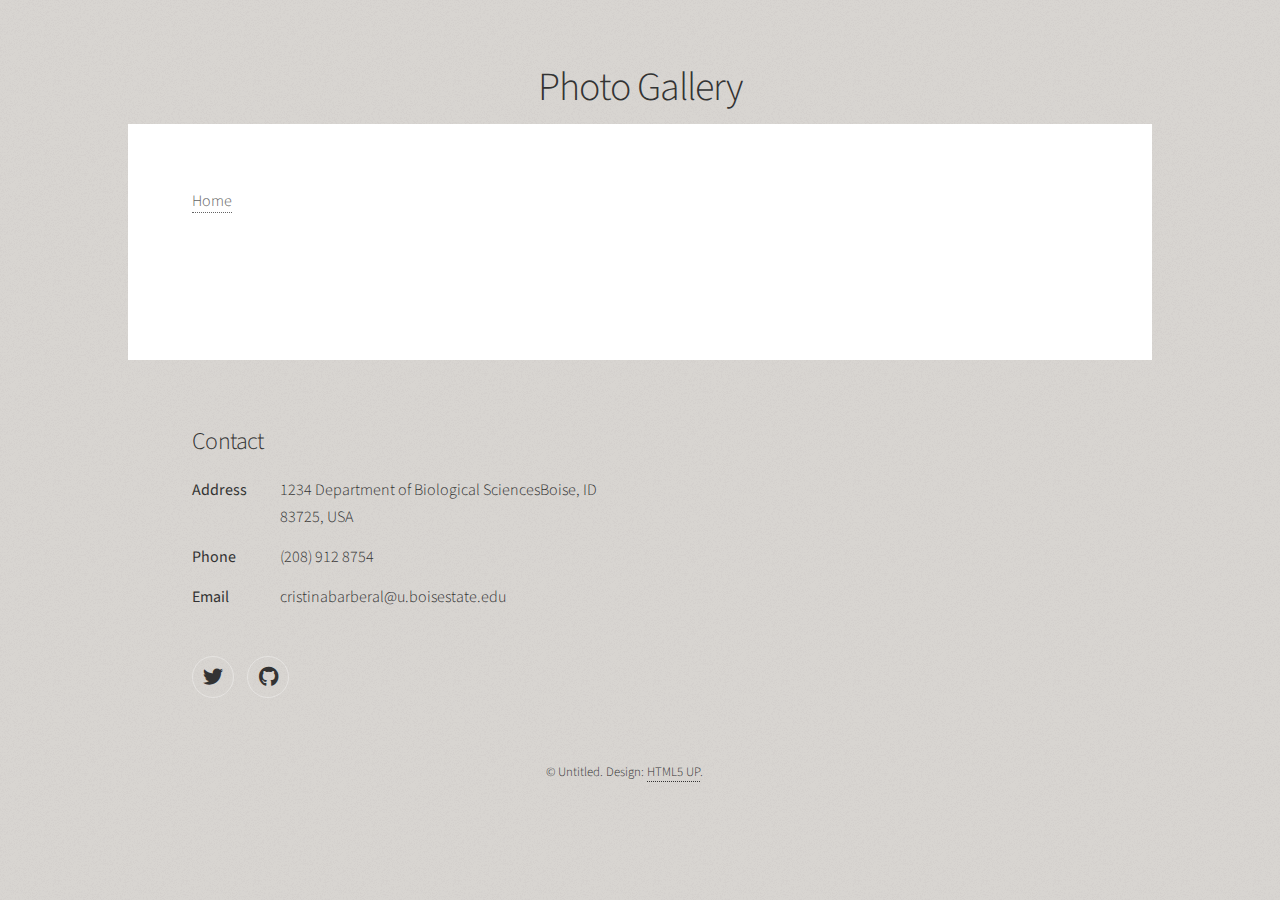
<file: generic.html>
<!DOCTYPE HTML>
<!--
	Stellar by HTML5 UP
	html5up.net | @ajlkn
	Free for personal and commercial use under the CCA 3.0 license (html5up.net/license)
-->
<html>
	<head>
		<title>Galley</title>
		<meta charset="utf-8" />
		<meta name="viewport" content="width=device-width, initial-scale=1, user-scalable=no" />
		<link rel="stylesheet" href="assets/css/main.css" />
		<noscript><link rel="stylesheet" href="assets/css/noscript.css" /></noscript>
	</head>
	<body class="is-preload">

		<!-- Wrapper -->
			<div id="wrapper">

				<!-- Header -->
					<header id="header">
						<h1>Photo Gallery</h1>
					</header>

				<!-- Main -->
					<div id="main">

						<!-- Content -->
							<section id="content" class="main">
								<!-- Nav -->
					
						<ul class="actions">
							<li><a href="index.html">Home</a></li>

						</ul>
								<table>
									<tr>
										<td>
											<img scr="images/IMG_20190627_123004.jpg">
										</td>
									</tr>
								</table>
					
					

					</div>

				<!-- Footer -->
					<footer id="footer">
						<section>
							<h2>Contact</h2>
							<dl class="alt">
								<dt>Address</dt>
								<dd>1234 Department of Biological SciencesBoise, ID 83725, USA
								</dd>
								<dt>Phone</dt>
								<dd>(208) 912 8754</dd>
								<dt>Email</dt>
								<dd>cristinabarberal@u.boisestate.edu</dd>
							</dl>
							<ul class="icons">
								<li><a href="https://twitter.com/C_barberab" class="icon brands fa-twitter alt"><span class="label">Twitter</span></a></li>
								<li><a href="https://github.com/Cristinabarber" class="icon brands fa-github alt"><span class="label">GitHub</span></a></li>
							</ul>
						</section>
						<p class="copyright">&copy; Untitled. Design: <a href="https://html5up.net">HTML5 UP</a>.</p>
					</footer>

			</div>

		<!-- Scripts -->
			<script src="assets/js/jquery.min.js"></script>
			<script src="assets/js/jquery.scrollex.min.js"></script>
			<script src="assets/js/jquery.scrolly.min.js"></script>
			<script src="assets/js/browser.min.js"></script>
			<script src="assets/js/breakpoints.min.js"></script>
			<script src="assets/js/util.js"></script>
			<script src="assets/js/main.js"></script>

	</body>
</html>
</file>
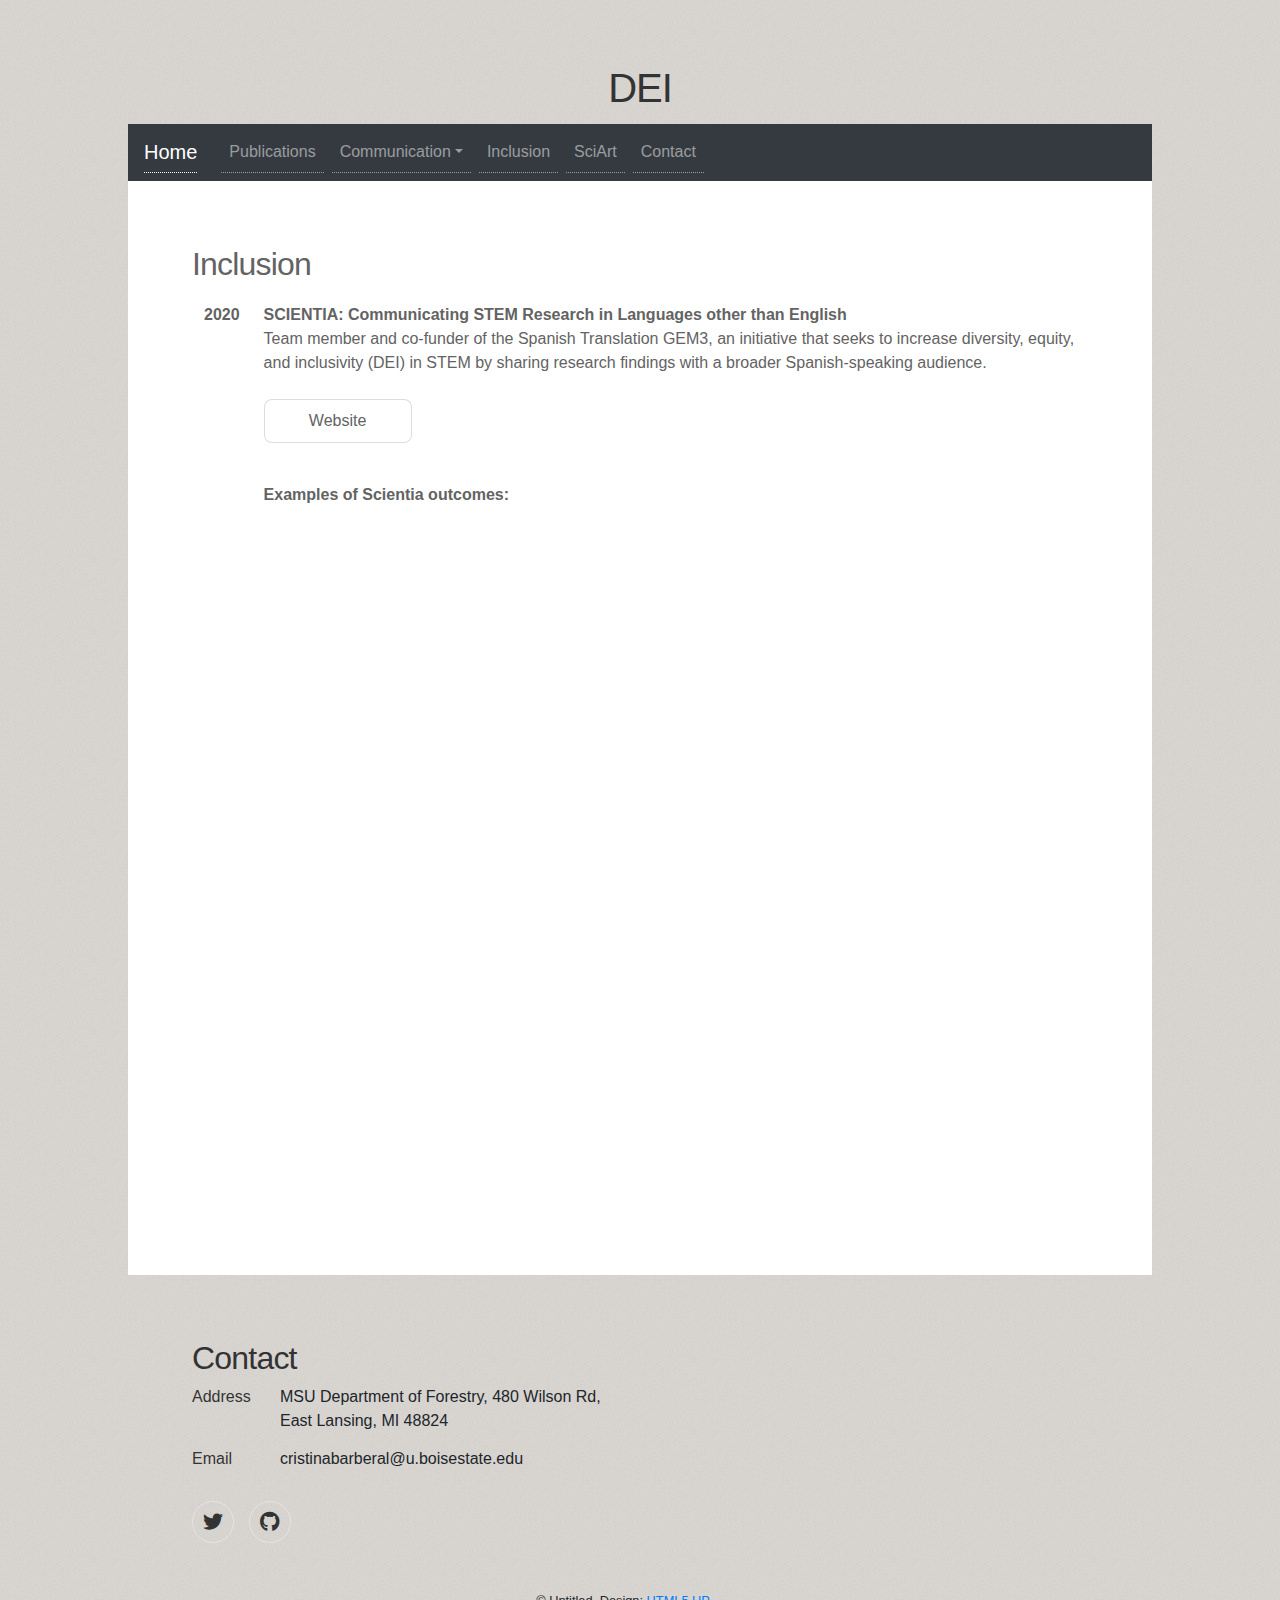
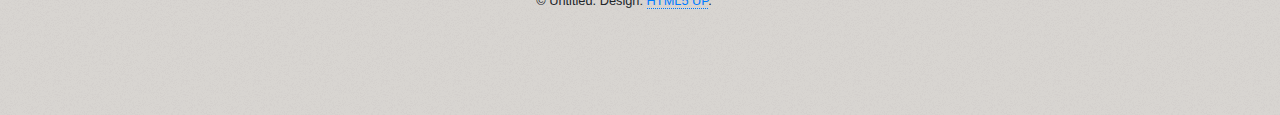
<file: Inclusion.html>
<!DOCTYPE HTML>
<!--
	Stellar by HTML5 UP
	html5up.net | @ajlkn
	Free for personal and commercial use under the CCA 3.0 license (html5up.net/license)
-->
<html>
	<head>
		<title>DEI</title>
		<meta charset="utf-8" />
		<meta name="viewport" content="width=device-width, initial-scale=1, user-scalable=no" />
		<link rel="stylesheet" href="assets/css/main.css" />
		<link rel="stylesheet" href="https://maxcdn.bootstrapcdn.com/bootstrap/4.5.2/css/bootstrap.min.css">
		<script src="https://ajax.googleapis.com/ajax/libs/jquery/3.5.1/jquery.min.js"></script>
  		<script src="https://cdnjs.cloudflare.com/ajax/libs/popper.js/1.16.0/umd/popper.min.js"></script>
  		<script src="https://maxcdn.bootstrapcdn.com/bootstrap/4.5.2/js/bootstrap.min.js"></script>
	
	</head>
	<body class="is-preload">

		<!-- Wrapper -->
			<div id="wrapper">

				<!-- Header -->
					<header id="header">
						<h1>DEI</h1>
						
					</header>
          <!-- Nav -->
				<nav class="navbar navbar-expand-sm bg-dark navbar-dark">
					<!-- Brand -->
						<a class="navbar-brand" href="index.html">Home</a>
					<!-- Links -->
					<ul class="navbar-nav">
							<li class="nav-item"><a class="nav-link" href="Publications.html" class="active">Publications</a></li>
							<!--Dropdown-->
							
							<li class="nav-item dropdown">
								<a class="nav-link dropdown-toggle" href="#" id="navbardrop" data-toggle="dropdown">
								Communication</a>
								<div class="dropdown-menu">
        								<a class="dropdown-item" href="Communication.html"> Oral presentations and posters</a>
        								<a class="dropdown-item" href="Sci-Comm.html">Sci-Comm</a>
								</div>				 
							</li>
							<li class="nav-item"><a class="nav-link" href="Inclusion.html">Inclusion</a></li>
							<li class="nav-item"><a class="nav-link" href="Art.html">SciArt</a></li>
							<li class="nav-item"><a class="nav-link" href="Contact.html">Contact</a></li>
							
						</ul>
					</nav>

				<!-- Main -->
					<div id="main">
						
						<!-- Content -->
							<section id="content" class="main">
								

								<h2>Inclusion </h2>
								<table>
									<tr>
										<td colspan="4"><b>2020</b></td>
										<td colspan="2">
											<b>SCIENTIA: Communicating STEM Research in Languages other than English</b>
                     									 <br>
                  										Team member and co-funder of the Spanish Translation GEM3, an initiative 
			  									that seeks to increase diversity, equity, and inclusivity (DEI) in STEM by 
                  										sharing research findings with a broader Spanish-speaking audience.
												<br>
											<br>
											<ul class="actions">
												<li><a href= "https://www.idahogem3.org/spanish-translation-scientia" class="button">Website</a></li>
											</ul>
											<br>
											<b>Examples of Scientia outcomes:</b>
											<br>
											<br>
											<iframe width="560" height="315" src="https://www.youtube.com/embed/zLPyO8h9Dbg" title="YouTube video player" 
												frameborder="0" allow="accelerometer; autoplay; clipboard-write; encrypted-media; gyroscope; picture-in-picture" 
												allowfullscreen></iframe>
											<br><br>
											<iframe width="560" height="315" src="https://www.youtube.com/embed/JSKSBC98bIU" title="YouTube video player" 
												frameborder="0" allow="accelerometer; autoplay; clipboard-write; 
												encrypted-media; gyroscope; picture-in-picture" allowfullscreen></iframe>
											
										</td>
									</tr>
								 	
				</table>
					</div>

				<!-- Footer -->
					<footer id="footer">
						<section>
							<h2>Contact</h2>
							<dl class="alt">
								<dt>Address</dt>
								<dd>MSU Department of Forestry, 480 Wilson Rd, East Lansing, MI 48824
								</dd>
								<dt>Email</dt>
								<dd>cristinabarberal@u.boisestate.edu</dd>
							</dl>
							<ul class="icons">
								<li><a href="https://twitter.com/C_barberab" class="icon brands fa-twitter alt"><span class="label">Twitter</span></a></li>
								<li><a href="https://github.com/Cristinabarber" class="icon brands fa-github alt"><span class="label">GitHub</span></a></li>
							</ul>
						</section>
						<p class="copyright">&copy; Untitled. Design: <a href="https://html5up.net">HTML5 UP</a>.</p>
					</footer>

			</div>

		<!-- Scripts -->
			<script src="assets/js/jquery.min.js"></script>
			<script src="assets/js/jquery.scrollex.min.js"></script>
			<script src="assets/js/jquery.scrolly.min.js"></script>
			<script src="assets/js/browser.min.js"></script>
			<script src="assets/js/breakpoints.min.js"></script>
			<script src="assets/js/util.js"></script>
			<script src="assets/js/main.js"></script>

	</body>
</html
</file>
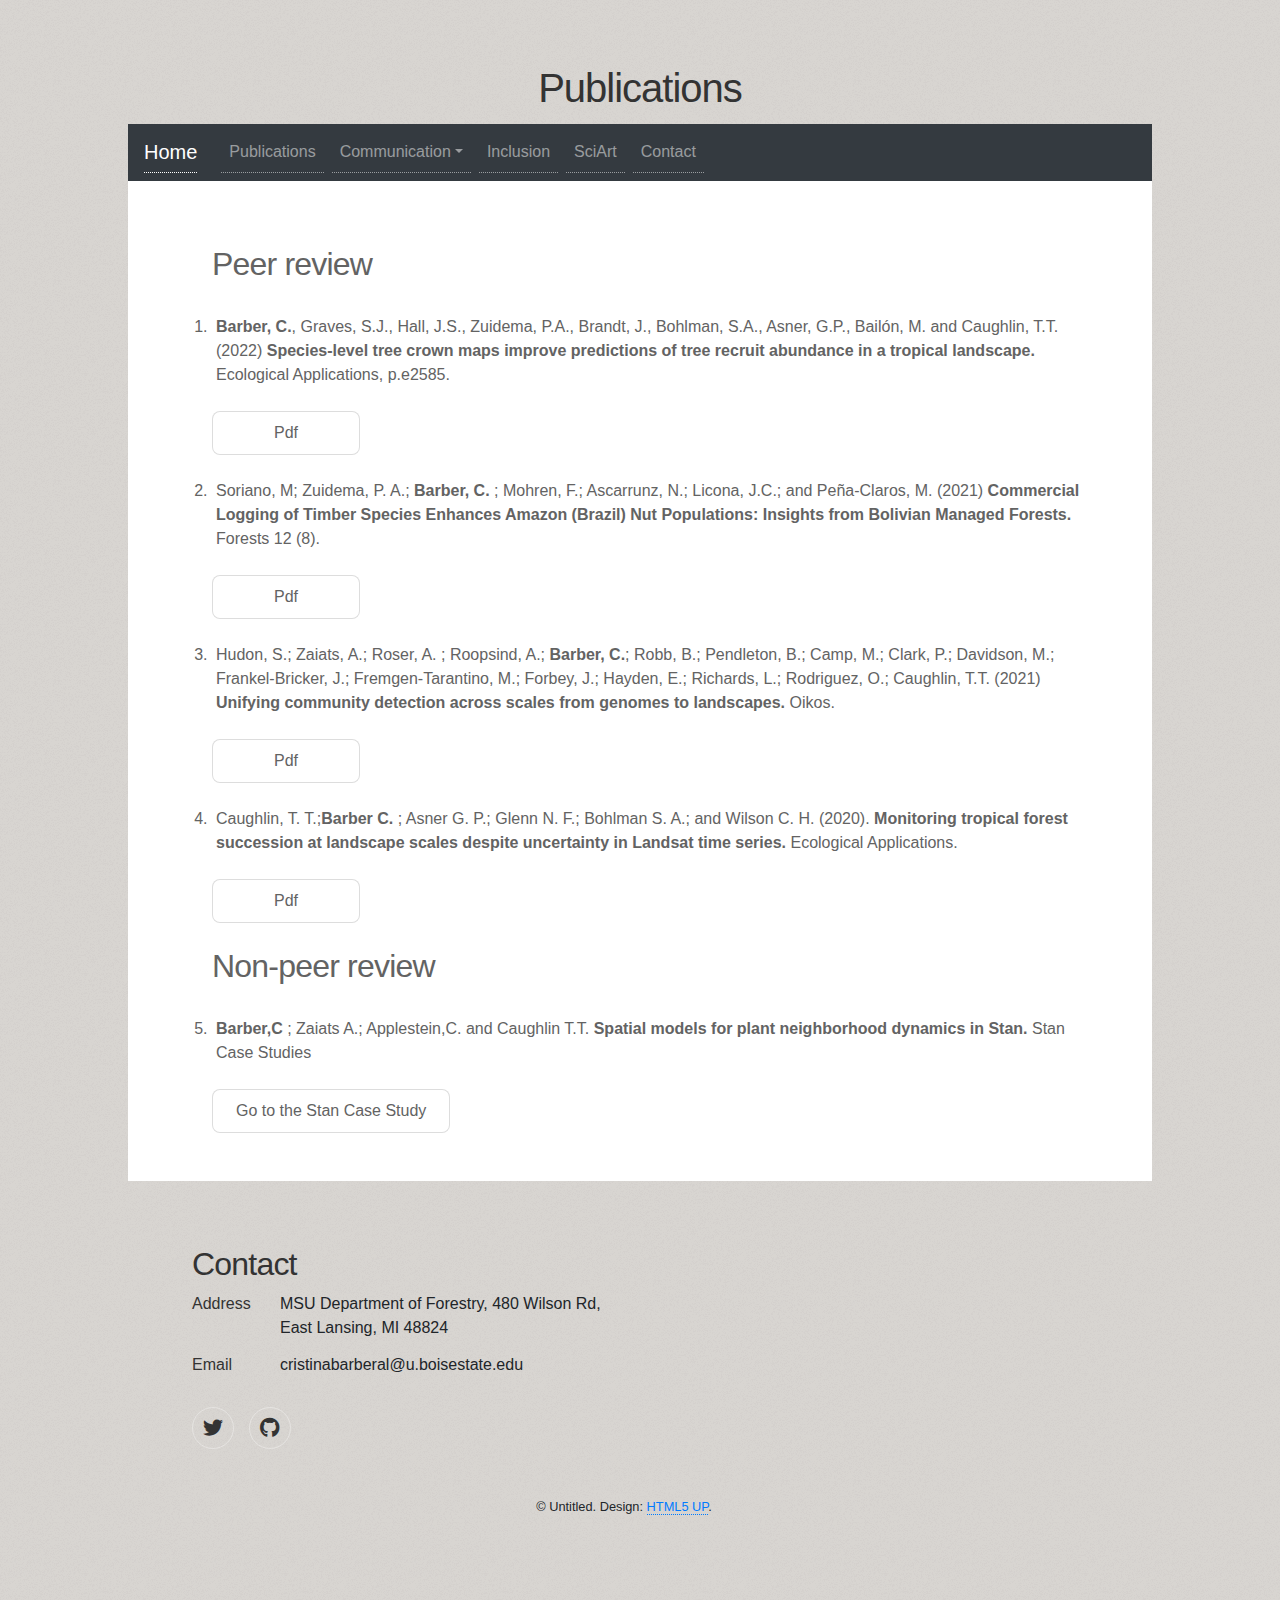
<file: Publications.html>
<!DOCTYPE HTML>
<!--
	Stellar by HTML5 UP
	html5up.net | @ajlkn
	Free for personal and commercial use under the CCA 3.0 license (html5up.net/license)
-->
<html>
	<head>
		<title>Publications</title>
		<meta charset="utf-8" />
		<meta name="viewport" content="width=device-width, initial-scale=1, user-scalable=no" />
		<link rel="stylesheet" href="assets/css/main.css" />
		<link rel="stylesheet" href="https://maxcdn.bootstrapcdn.com/bootstrap/4.5.2/css/bootstrap.min.css">
		<script src="https://ajax.googleapis.com/ajax/libs/jquery/3.5.1/jquery.min.js"></script>
  		<script src="https://cdnjs.cloudflare.com/ajax/libs/popper.js/1.16.0/umd/popper.min.js"></script>
  		<script src="https://maxcdn.bootstrapcdn.com/bootstrap/4.5.2/js/bootstrap.min.js"></script>
	</head>
	<body class="is-preload">

		<!-- Wrapper -->
			<div id="wrapper">

				<!-- Header -->
					<header id="header">
						<h1>Publications</h1>
						
				</header>
				
				<nav class="navbar navbar-expand-sm bg-dark navbar-dark">
					<!-- Brand -->
						<a class="navbar-brand" href="index.html">Home</a>
					<!-- Links -->
					<ul class="navbar-nav">
							<li class="nav-item"><a class="nav-link" href="Publications.html" class="active">Publications</a></li>
							<!--Dropdown-->
							
							<li class="nav-item dropdown">
								<a class="nav-link dropdown-toggle" href="#" id="navbardrop" data-toggle="dropdown">
								Communication</a>
								<div class="dropdown-menu">
        								<a class="dropdown-item" href="Communication.html"> Oral presentations and posters</a>
        								<a class="dropdown-item" href="Sci-Comm.html">Sci-Comm</a>
								</div>				 
							</li>
							<li class="nav-item"><a class="nav-link" href="Inclusion.html">Inclusion</a></li>
							<li class="nav-item"><a class="nav-link" href="Art.html">SciArt</a></li>
							<li class="nav-item"><a class="nav-link" href="Contact.html">Contact</a></li>
							
						</ul>
					</nav>
				

				<!-- Main -->
					<div id="main">

						<!-- Content -->
							<section id="content" class="main">
				
								<!-- Nav -->
					
					
								<ol>
								<h2>Peer review</h2>
									<br>
									<li><b>Barber, C.</b>, Graves, S.J., Hall, J.S., Zuidema, P.A., Brandt, J., Bohlman, S.A., Asner, G.P., Bailón, M. and 
									Caughlin, T.T. (2022) <b> Species‐level tree crown maps improve predictions of tree recruit abundance in a tropical landscape. </b>
									Ecological Applications, p.e2585.</li>
									<br>
										<ul class="actions">
											<li><a href= "Barber et.al 2022.pdf" class="button">Pdf</a></li>
										</ul>
									<br>
								
									<li>Soriano, M; Zuidema, P. A.; <b>Barber, C. </b>; Mohren, F.; Ascarrunz, N.; Licona, J.C.; and Peña-Claros, M. (2021) 
							       		<b>Commercial Logging of Timber Species Enhances Amazon (Brazil) Nut Populations: Insights from Bolivian Managed Forests.</b>
									Forests 12 (8).</li>
									<br>
										<ul class="actions">
											<li><a href= "forests-12-01059.pdf" class="button">Pdf</a></li>
										</ul>
									<br>
									<li> Hudon, S.; Zaiats, A.; Roser, A. ; Roopsind, A.; <b>Barber, C.</b>; Robb, B.; Pendleton, B.; Camp, M.; Clark, P.; 
									Davidson, M.; Frankel-Bricker, J.; Fremgen-Tarantino, M.; Forbey, J.; Hayden, E.; Richards, L.; Rodriguez, O.; 
									Caughlin, T.T. (2021) <b>Unifying community detection across scales from genomes to landscapes.</b> Oikos.</li>
									<br>
										<ul class="actions">
											<li><a href= "Hudon et al unifying across scales with lda.pdf" class="button">Pdf</a></li>
										</ul>
									<br>
									<li> Caughlin, T. T.;<b>Barber C. </b>;  Asner G. P.; Glenn N. F.;  Bohlman S. A.; and Wilson C. H. (2020). 
									<b>Monitoring tropical forest succession at landscape scales despite uncertainty in Landsat time series.</b> 
									Ecological Applications.</li>
									<br>
										<ul class="actions">
											<li><a href="https://gdcs.asu.edu/sites/default/files/2020-10/ea.pdf" class="button">Pdf</a></li>
										</ul>
								
								
									<br>
									<h2>Non-peer review</h2>
									<br>
								
									<li> <b>Barber,C </b>; Zaiats A.; Applestein,C. and Caughlin T.T. <b>Spatial models for plant neighborhood dynamics in Stan.</b> 
									Stan Case Studies</li><br>
									<ul class="actions">
											<li><a href="https://mc-stan.org/users/documentation/case-studies/plantInteractions.html" class="button">Go to the Stan Case Study</a></li>
										</ul>
								</ol>
								</section>

					</div>

				<!-- Footer -->
					<footer id="footer">
						<section>
							<h2>Contact</h2>
							<dl class="alt">
								<dt>Address</dt>
								<dd>MSU Department of Forestry, 480 Wilson Rd, East Lansing, MI 48824
								</dd>
								<dt>Email</dt>
								<dd>cristinabarberal@u.boisestate.edu</dd>
							</dl>
							<ul class="icons">
								<li><a href="https://twitter.com/C_barberab" class="icon brands fa-twitter alt"><span class="label">Twitter</span></a></li>
								<li><a href="https://github.com/Cristinabarber" class="icon brands fa-github alt"><span class="label">GitHub</span></a></li>
							</ul>
						</section>
						<p class="copyright">&copy; Untitled. Design: <a href="https://html5up.net">HTML5 UP</a>.</p>
					</footer>

			</div>

		<!-- Scripts -->
			<script src="assets/js/jquery.min.js"></script>
			<script src="assets/js/jquery.scrollex.min.js"></script>
			<script src="assets/js/jquery.scrolly.min.js"></script>
			<script src="assets/js/browser.min.js"></script>
			<script src="assets/js/breakpoints.min.js"></script>
			<script src="assets/js/util.js"></script>
			<script src="assets/js/main.js"></script>

	</body>
</html>
</file>
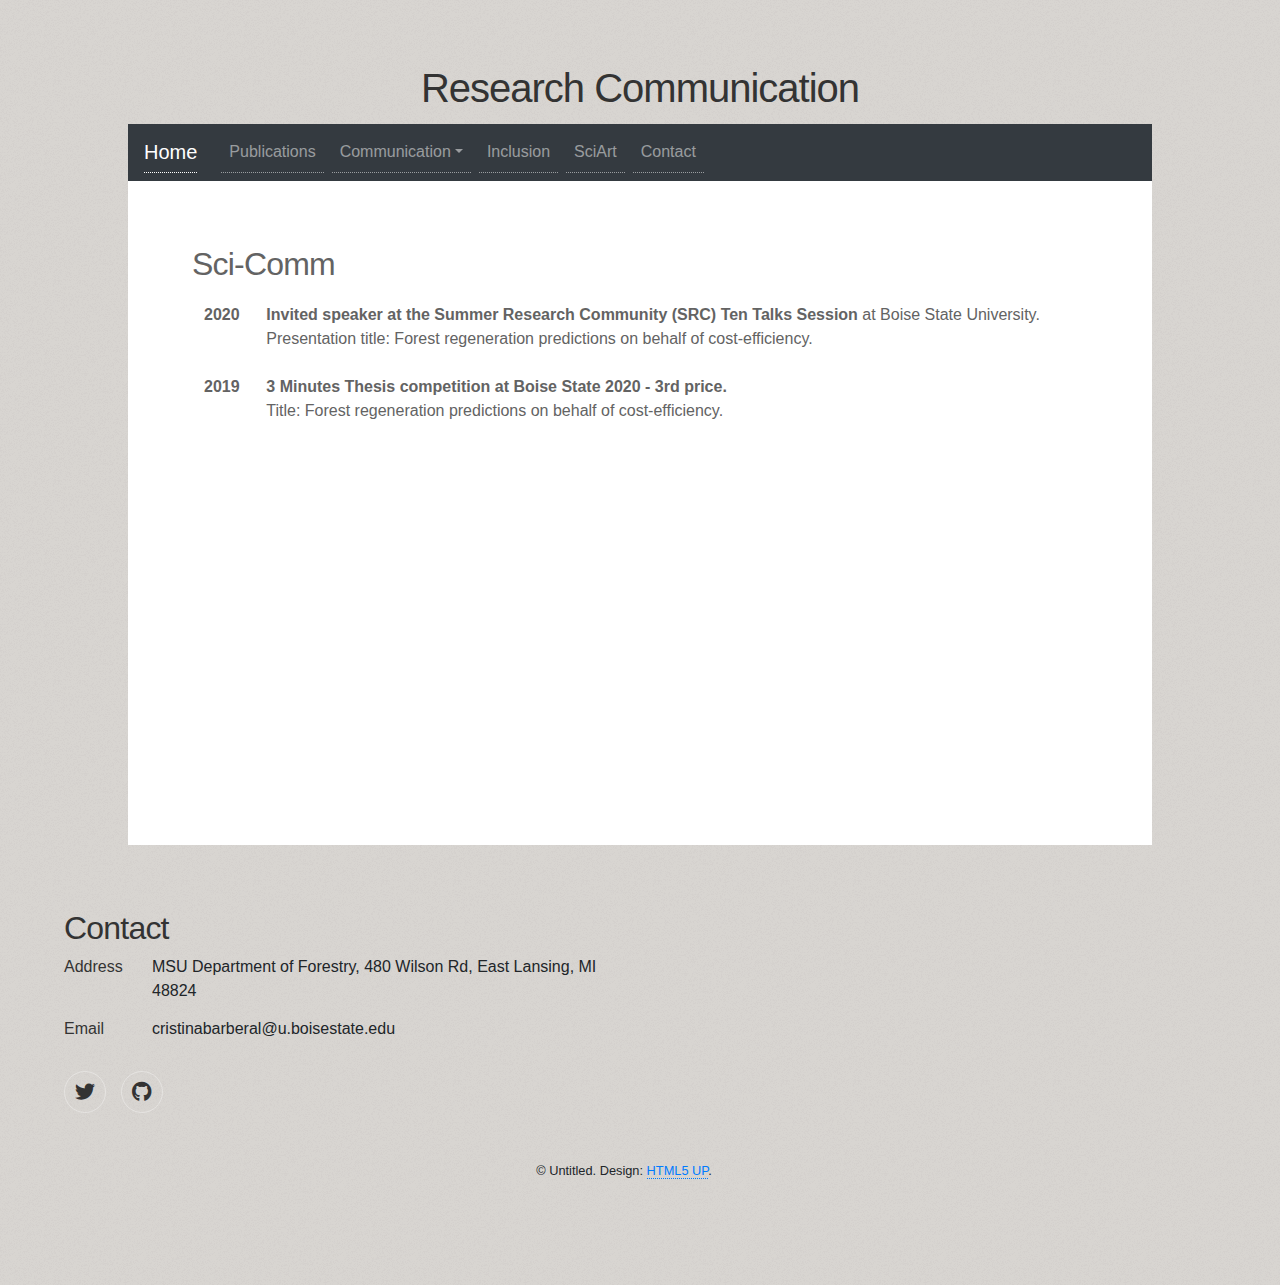
<file: Sci-Comm.html>
<!DOCTYPE HTML>
<!--
	Stellar by HTML5 UP
	html5up.net | @ajlkn
	Free for personal and commercial use under the CCA 3.0 license (html5up.net/license)
-->
<html>
	<head>
		<title>Communication</title>
		<meta charset="utf-8" />
		<meta name="viewport" content="width=device-width, initial-scale=1, user-scalable=no" />
		<link rel="stylesheet" href="assets/css/main.css" />
		<link rel="stylesheet" href="https://maxcdn.bootstrapcdn.com/bootstrap/4.5.2/css/bootstrap.min.css">
		<script src="https://ajax.googleapis.com/ajax/libs/jquery/3.5.1/jquery.min.js"></script>
  		<script src="https://cdnjs.cloudflare.com/ajax/libs/popper.js/1.16.0/umd/popper.min.js"></script>
  		<script src="https://maxcdn.bootstrapcdn.com/bootstrap/4.5.2/js/bootstrap.min.js"></script>
		
	</head>
	<body class="is-preload">

		<!-- Wrapper -->
			<div id="wrapper">

				<!-- Header -->
					<header id="header">
						<h1>Research Communication</h1>
						
					</header>
					<nav class="navbar navbar-expand-sm bg-dark navbar-dark">
					<!-- Brand -->
						<a class="navbar-brand" href="index.html">Home</a>
					<!-- Links -->
					<ul class="navbar-nav">
							<li class="nav-item"><a class="nav-link" href="Publications.html" class="active">Publications</a></li>
							<!--Dropdown-->
							
							<li class="nav-item dropdown">
								<a class="nav-link dropdown-toggle" href="#" id="navbardrop" data-toggle="dropdown">
								Communication</a>
								<div class="dropdown-menu">
        								<a class="dropdown-item" href="Communication.html"> Oral presentations and posters</a>
        								<a class="dropdown-item" href="Sci-Comm.html">Sci-Comm</a>
								</div>				 
							</li>
							<li class="nav-item"><a class="nav-link" href="Inclusion.html">Inclusion</a></li>
							<li class="nav-item"><a class="nav-link" href="Art.html">SciArt</a></li>
							<li class="nav-item"><a class="nav-link" href="Contact.html">Contact</a></li>
							
						</ul>
					</nav>

				<!-- Main -->
					<div id="main">
						
						<!-- Content -->
							<section id="content" class="main">
								
								<!-- Nav -->
								<h2>Sci-Comm</h2>
					
								<table>
                 						<tr>
                    							<td colspan="2"><b>2020</b></td>
									<td colspan="4">
                      								<b>Invited speaker at the Summer Research Community (SRC) Ten Talks Session </b> at Boise State University. <br>
                        								Presentation title: Forest regeneration predictions on behalf of cost-efficiency. </b>
									</td>
                						</tr>
								<tr>
									<td colspan="4"><b>2019</b></td>
									<td colspan="2">
										<b>3 Minutes Thesis competition at Boise State 2020 - 3rd price.</b> 
										<br>Title: Forest regeneration predictions on behalf of cost-efficiency.
										<br><br><iframe width="560" height="315" src="https://www.youtube.com/embed/lRG6tDMf4WE" title="YouTube video player" frameborder="0" allow="accelerometer; autoplay; clipboard-write; encrypted-media; gyroscope; picture-in-picture" allowfullscreen></iframe>
									</td>
								</tr>
								</table>
							
								
							</section>
							</div>

					</div>

				<!-- Footer -->
					<footer id="footer">
						<section>
							<h2>Contact</h2>
							<dl class="alt">
								<dt>Address</dt>
								<dd>MSU Department of Forestry, 480 Wilson Rd, East Lansing, MI 48824
								</dd>
								<dt>Email</dt>
								<dd>cristinabarberal@u.boisestate.edu</dd>
							</dl>
							<ul class="icons">
								<li><a href="https://twitter.com/C_barberab" class="icon brands fa-twitter alt"><span class="label">Twitter</span></a></li>
								<li><a href="https://github.com/Cristinabarber" class="icon brands fa-github alt"><span class="label">GitHub</span></a></li>
							</ul>
						</section>
						<p class="copyright">&copy; Untitled. Design: <a href="https://html5up.net">HTML5 UP</a>.</p>
					</footer>

			</div>

		<!-- Scripts -->
			<script src="assets/js/jquery.min.js"></script>
			<script src="assets/js/jquery.scrollex.min.js"></script>
			<script src="assets/js/jquery.scrolly.min.js"></script>
			<script src="assets/js/browser.min.js"></script>
			<script src="assets/js/breakpoints.min.js"></script>
			<script src="assets/js/util.js"></script>
			<script src="assets/js/main.js"></script>

	</body>
</html>
</file>
<file: assets/css/noscript.css>
/*
	Stellar by HTML5 UP
	html5up.net | @ajlkn
	Free for personal and commercial use under the CCA 3.0 license (html5up.net/license)
*/

/* Header */

	body.is-preload #header.alt > * {
		opacity: 1;
	}

	body.is-preload #header.alt .logo {
		-moz-transform: none;
		-webkit-transform: none;
		-ms-transform: none;
		transform: none;
	}
</file>
<file: assets/css/main.css>
@import url(fontawesome-all.min.css);
@import 'https://fonts.googleapis.com/css?family=Source+Sans+Pro:300,400';

/*
	Stellar by HTML5 UP
	html5up.net | @ajlkn
	Free for personal and commercial use under the CCA 3.0 license (html5up.net/license)
*/

html, body, div, span, applet, object,
iframe, h1, h2, h3, h4, h5, h6, p, blockquote,
pre, a, abbr, acronym, address, big, cite,
code, del, dfn, em, img, ins, kbd, q, s, samp,
small, strike, strong, sub, sup, tt, var, b,
u, i, center, dl, dt, dd, ol, ul, li, fieldset,
form, label, legend, table, caption, tbody,
tfoot, thead, tr, th, td, article, aside,
canvas, details, embed, figure, figcaption,
footer, header, hgroup, menu, nav, output, ruby,
section, summary, time, mark, audio, video {
	margin: 0;
	padding: 0;
	border: 0;
	font-size: 100%;
	font: inherit;
	vertical-align: baseline;}

article, aside, details, figcaption, figure,
footer, header, hgroup, menu, nav, section {
	display: block;}

body {
	line-height: 1;
}

ol, ul {
	list-style: none;
}

blockquote, q {
	quotes: none;
}

	blockquote:before, blockquote:after, q:before, q:after {
		content: '';
		content: none;
	}

table {
	border-collapse: collapse;
	border-spacing: 0;
}

body {
	-webkit-text-size-adjust: none;
}

mark {
	background-color: transparent;
	color: inherit;
}

input::-moz-focus-inner {
	border: 0;
	padding: 0;
}

input, select, textarea {
	-moz-appearance: none;
	-webkit-appearance: none;
	-ms-appearance: none;
	appearance: none;
}

/* Basic */

	@-ms-viewport {
		width: device-width;
	}

	body {
		-ms-overflow-style: scrollbar;
	}

	@media screen and (max-width: 480px) {

		html, body {
			min-width: 320px;
		}

	}

	html {
		box-sizing: border-box;
	}

	*, *:before, *:after {
		box-sizing: inherit;
	}

	body {
		background-color: #dbd7d2;
		background-image: url("images/overlay.png"), -moz-linear-gradient(#dbd7d2, #dbd7d2, #dbd7d2);
		background-image: url("images/overlay.png"), -webkit-linear-gradient(#dbd7d2, #dbd7d2, #dbd7d2);
		background-image: url("images/overlay.png"), -ms-linear-gradient(#dbd7d2, #dbd7d2, #dbd7d2);
		background-image: url("images/overlay.png"), linear-gradient(#dbd7d2, #dbd7d2, #dbd7d2);
	}

		body.is-preload *, body.is-preload *:before, body.is-preload *:after {
			-moz-animation: none !important;
			-webkit-animation: none !important;
			-ms-animation: none !important;
			animation: none !important;
			-moz-transition: none !important;
			-webkit-transition: none !important;
			-ms-transition: none !important;
			transition: none !important;
		}

/* Type */

	body {
		background-color: #935d8c;
		color: #333333;
	}

	body, input, select, textarea {
		font-family: "Source Sans Pro", Helvetica, sans-serif;
		font-size: 17pt;
		font-weight: 300;
		line-height: 1.65;
	}

		@media screen and (max-width: 1680px) {

			body, input, select, textarea {
				font-size: 14pt;
			}

		}

		@media screen and (max-width: 1280px) {

			body, input, select, textarea {
				font-size: 12pt;
			}

		}

		@media screen and (max-width: 360px) {

			body, input, select, textarea {
				font-size: 11pt;
			}

		}

	a {
		-moz-transition: color 0.2s ease, border-bottom 0.2s ease;
		-webkit-transition: color 0.2s ease, border-bottom 0.2s ease;
		-ms-transition: color 0.2s ease, border-bottom 0.2s ease;
		transition: color 0.2s ease, border-bottom 0.2s ease;
		text-decoration: none;
		border-bottom: dotted 1px;
		color: inherit;
	}

		a:hover {
			border-bottom-color: transparent;
		}

	strong, b {
		font-weight: 400;
	}

	em, i {
		font-style: italic;
	}

	p {
		margin: 0 0 2em 0;
	}

		p.content {
			-moz-columns: 20em 2;
			-webkit-columns: 20em 2;
			-ms-columns: 20em 2;
			columns: 20em 2;
			-moz-column-gap: 2em;
			-webkit-column-gap: 2em;
			-ms-column-gap: 2em;
			column-gap: 2em;
			text-align: justify;
		}

	h1, h2, h3, h4, h5, h6 {
		font-weight: 300;
		line-height: 1.5;
		margin: 0 0 0.7em 0;
		letter-spacing: -0.025em;
	}

		h1 a, h2 a, h3 a, h4 a, h5 a, h6 a {
			color: inherit;
			text-decoration: none;
		}

	h1 {
		font-size: 2.5em;
		line-height: 1.2;
	}

	h2 {
		font-size: 1.5em;
	}

	h3 {
		font-size: 1.25em;
	}

	h4 {
		font-size: 1.1em;
	}

	h5 {
		font-size: 0.9em;
	}

	h6 {
		font-size: 0.7em;
	}

	@media screen and (max-width: 736px) {

		h1 {
			font-size: 2em;
		}

	}

	sub {
		font-size: 0.8em;
		position: relative;
		top: 0.5em;
	}

	sup {
		font-size: 0.8em;
		position: relative;
		top: -0.5em;
	}

	blockquote {
		border-left: solid 4px;
		font-style: italic;
		margin: 0 0 2em 0;
		padding: 0.5em 0 0.5em 2em;
	}

	code {
		border-radius: 8px;
		border: solid 1px;
		font-family: "Courier New", monospace;
		font-size: 0.9em;
		margin: 0 0.25em;
		padding: 0.25em 0.65em;
	}

	pre {
		-webkit-overflow-scrolling: touch;
		font-family: "Courier New", monospace;
		font-size: 0.9em;
		margin: 0 0 2em 0;
	}

		pre code {
			display: block;
			line-height: 1.75;
			padding: 1em 1.5em;
			overflow-x: auto;
		}

	hr {
		border: 0;
		border-bottom: solid 1px;
		margin: 2em 0;
	}

		hr.major {
			margin: 3em 0;
		}

	.align-left {
		text-align: left;
	}

	.align-center {
		text-align: center;
	}

	.align-right {
		text-align: right;
	}

	input, select, textarea {
		color: #333333;
	}

	a:hover {
		color: #333333;
	}

	strong, b {
		color: #333333;
	}

	h1, h2, h3, h4, h5, h6 {
		color: #333333;
	}

	blockquote {
		border-left-color: rgba(255, 255, 255, 0.35);
	}

	code {
		background: rgba(255, 255, 255, 0.075);
		border-color: rgba(255, 255, 255, 0.35);
	}

	hr {
		border-bottom-color: rgba(255, 255, 255, 0.35);
	}

/* Row */

	.row {
		display: flex;
		flex-wrap: wrap;
		box-sizing: border-box;
		align-items: stretch;
	}

		.row > * {
			box-sizing: border-box;
		}

		.row.gtr-uniform > * > :last-child {
			margin-bottom: 0;
		}

		.row.aln-left {
			justify-content: flex-start;
		}

		.row.aln-center {
			justify-content: center;
		}

		.row.aln-right {
			justify-content: flex-end;
		}

		.row.aln-top {
			align-items: flex-start;
		}

		.row.aln-middle {
			align-items: center;
		}

		.row.aln-bottom {
			align-items: flex-end;
		}

		.row > .imp {
			order: -1;
		}

		.row > .col-1 {
			width: 8.33333%;
		}

		.row > .off-1 {
			margin-left: 8.33333%;
		}

		.row > .col-2 {
			width: 16.66667%;
		}

		.row > .off-2 {
			margin-left: 16.66667%;
		}

		.row > .col-3 {
			width: 25%;
		}

		.row > .off-3 {
			margin-left: 25%;
		}

		.row > .col-4 {
			width: 33.33333%;
		}

		.row > .off-4 {
			margin-left: 33.33333%;
		}

		.row > .col-5 {
			width: 41.66667%;
		}

		.row > .off-5 {
			margin-left: 41.66667%;
		}

		.row > .col-6 {
			width: 50%;
		}

		.row > .off-6 {
			margin-left: 50%;
		}

		.row > .col-7 {
			width: 58.33333%;
		}

		.row > .off-7 {
			margin-left: 58.33333%;
		}

		.row > .col-8 {
			width: 66.66667%;
		}

		.row > .off-8 {
			margin-left: 66.66667%;
		}

		.row > .col-9 {
			width: 75%;
		}

		.row > .off-9 {
			margin-left: 75%;
		}

		.row > .col-10 {
			width: 83.33333%;
		}

		.row > .off-10 {
			margin-left: 83.33333%;
		}

		.row > .col-11 {
			width: 91.66667%;
		}

		.row > .off-11 {
			margin-left: 91.66667%;
		}

		.row > .col-12 {
			width: 100%;
		}

		.row > .off-12 {
			margin-left: 100%;
		}

		.row.gtr-0 {
			margin-top: 0;
			margin-left: 0em;
		}

			.row.gtr-0 > * {
				padding: 0 0 0 0em;
			}

			.row.gtr-0.gtr-uniform {
				margin-top: 0em;
			}

				.row.gtr-0.gtr-uniform > * {
					padding-top: 0em;
				}

		.row.gtr-25 {
			margin-top: 0;
			margin-left: -0.375em;
		}

			.row.gtr-25 > * {
				padding: 0 0 0 0.375em;
			}

			.row.gtr-25.gtr-uniform {
				margin-top: -0.375em;
			}

				.row.gtr-25.gtr-uniform > * {
					padding-top: 0.375em;
				}

		.row.gtr-50 {
			margin-top: 0;
			margin-left: -0.75em;
		}

			.row.gtr-50 > * {
				padding: 0 0 0 0.75em;
			}

			.row.gtr-50.gtr-uniform {
				margin-top: -0.75em;
			}

				.row.gtr-50.gtr-uniform > * {
					padding-top: 0.75em;
				}

		.row {
			margin-top: 0;
			margin-left: -1.5em;
		}

			.row > * {
				padding: 0 0 0 1.5em;
			}

			.row.gtr-uniform {
				margin-top: -1.5em;
			}

				.row.gtr-uniform > * {
					padding-top: 1.5em;
				}

		.row.gtr-150 {
			margin-top: 0;
			margin-left: -2.25em;
		}

			.row.gtr-150 > * {
				padding: 0 0 0 2.25em;
			}

			.row.gtr-150.gtr-uniform {
				margin-top: -2.25em;
			}

				.row.gtr-150.gtr-uniform > * {
					padding-top: 2.25em;
				}

		.row.gtr-200 {
			margin-top: 0;
			margin-left: -3em;
		}

			.row.gtr-200 > * {
				padding: 0 0 0 3em;
			}

			.row.gtr-200.gtr-uniform {
				margin-top: -3em;
			}

				.row.gtr-200.gtr-uniform > * {
					padding-top: 3em;
				}

		@media screen and (max-width: 1680px) {

			.row {
				display: flex;
				flex-wrap: wrap;
				box-sizing: border-box;
				align-items: stretch;
			}

				.row > * {
					box-sizing: border-box;
				}

				.row.gtr-uniform > * > :last-child {
					margin-bottom: 0;
				}

				.row.aln-left {
					justify-content: flex-start;
				}

				.row.aln-center {
					justify-content: center;
				}

				.row.aln-right {
					justify-content: flex-end;
				}

				.row.aln-top {
					align-items: flex-start;
				}

				.row.aln-middle {
					align-items: center;
				}

				.row.aln-bottom {
					align-items: flex-end;
				}

				.row > .imp-xlarge {
					order: -1;
				}

				.row > .col-1-xlarge {
					width: 8.33333%;
				}

				.row > .off-1-xlarge {
					margin-left: 8.33333%;
				}

				.row > .col-2-xlarge {
					width: 16.66667%;
				}

				.row > .off-2-xlarge {
					margin-left: 16.66667%;
				}

				.row > .col-3-xlarge {
					width: 25%;
				}

				.row > .off-3-xlarge {
					margin-left: 25%;
				}

				.row > .col-4-xlarge {
					width: 33.33333%;
				}

				.row > .off-4-xlarge {
					margin-left: 33.33333%;
				}

				.row > .col-5-xlarge {
					width: 41.66667%;
				}

				.row > .off-5-xlarge {
					margin-left: 41.66667%;
				}

				.row > .col-6-xlarge {
					width: 50%;
				}

				.row > .off-6-xlarge {
					margin-left: 50%;
				}

				.row > .col-7-xlarge {
					width: 58.33333%;
				}

				.row > .off-7-xlarge {
					margin-left: 58.33333%;
				}

				.row > .col-8-xlarge {
					width: 66.66667%;
				}

				.row > .off-8-xlarge {
					margin-left: 66.66667%;
				}

				.row > .col-9-xlarge {
					width: 75%;
				}

				.row > .off-9-xlarge {
					margin-left: 75%;
				}

				.row > .col-10-xlarge {
					width: 83.33333%;
				}

				.row > .off-10-xlarge {
					margin-left: 83.33333%;
				}

				.row > .col-11-xlarge {
					width: 91.66667%;
				}

				.row > .off-11-xlarge {
					margin-left: 91.66667%;
				}

				.row > .col-12-xlarge {
					width: 100%;
				}

				.row > .off-12-xlarge {
					margin-left: 100%;
				}

				.row.gtr-0 {
					margin-top: 0;
					margin-left: 0em;
				}

					.row.gtr-0 > * {
						padding: 0 0 0 0em;
					}

					.row.gtr-0.gtr-uniform {
						margin-top: 0em;
					}

						.row.gtr-0.gtr-uniform > * {
							padding-top: 0em;
						}

				.row.gtr-25 {
					margin-top: 0;
					margin-left: -0.375em;
				}

					.row.gtr-25 > * {
						padding: 0 0 0 0.375em;
					}

					.row.gtr-25.gtr-uniform {
						margin-top: -0.375em;
					}

						.row.gtr-25.gtr-uniform > * {
							padding-top: 0.375em;
						}

				.row.gtr-50 {
					margin-top: 0;
					margin-left: -0.75em;
				}

					.row.gtr-50 > * {
						padding: 0 0 0 0.75em;
					}

					.row.gtr-50.gtr-uniform {
						margin-top: -0.75em;
					}

						.row.gtr-50.gtr-uniform > * {
							padding-top: 0.75em;
						}

				.row {
					margin-top: 0;
					margin-left: -1.5em;
				}

					.row > * {
						padding: 0 0 0 1.5em;
					}

					.row.gtr-uniform {
						margin-top: -1.5em;
					}

						.row.gtr-uniform > * {
							padding-top: 1.5em;
						}

				.row.gtr-150 {
					margin-top: 0;
					margin-left: -2.25em;
				}

					.row.gtr-150 > * {
						padding: 0 0 0 2.25em;
					}

					.row.gtr-150.gtr-uniform {
						margin-top: -2.25em;
					}

						.row.gtr-150.gtr-uniform > * {
							padding-top: 2.25em;
						}

				.row.gtr-200 {
					margin-top: 0;
					margin-left: -3em;
				}

					.row.gtr-200 > * {
						padding: 0 0 0 3em;
					}

					.row.gtr-200.gtr-uniform {
						margin-top: -3em;
					}

						.row.gtr-200.gtr-uniform > * {
							padding-top: 3em;
						}

		}

		@media screen and (max-width: 1280px) {

			.row {
				display: flex;
				flex-wrap: wrap;
				box-sizing: border-box;
				align-items: stretch;
			}

				.row > * {
					box-sizing: border-box;
				}

				.row.gtr-uniform > * > :last-child {
					margin-bottom: 0;
				}

				.row.aln-left {
					justify-content: flex-start;
				}

				.row.aln-center {
					justify-content: center;
				}

				.row.aln-right {
					justify-content: flex-end;
				}

				.row.aln-top {
					align-items: flex-start;
				}

				.row.aln-middle {
					align-items: center;
				}

				.row.aln-bottom {
					align-items: flex-end;
				}

				.row > .imp-large {
					order: -1;
				}

				.row > .col-1-large {
					width: 8.33333%;
				}

				.row > .off-1-large {
					margin-left: 8.33333%;
				}

				.row > .col-2-large {
					width: 16.66667%;
				}

				.row > .off-2-large {
					margin-left: 16.66667%;
				}

				.row > .col-3-large {
					width: 25%;
				}

				.row > .off-3-large {
					margin-left: 25%;
				}

				.row > .col-4-large {
					width: 33.33333%;
				}

				.row > .off-4-large {
					margin-left: 33.33333%;
				}

				.row > .col-5-large {
					width: 41.66667%;
				}

				.row > .off-5-large {
					margin-left: 41.66667%;
				}

				.row > .col-6-large {
					width: 50%;
				}

				.row > .off-6-large {
					margin-left: 50%;
				}

				.row > .col-7-large {
					width: 58.33333%;
				}

				.row > .off-7-large {
					margin-left: 58.33333%;
				}

				.row > .col-8-large {
					width: 66.66667%;
				}

				.row > .off-8-large {
					margin-left: 66.66667%;
				}

				.row > .col-9-large {
					width: 75%;
				}

				.row > .off-9-large {
					margin-left: 75%;
				}

				.row > .col-10-large {
					width: 83.33333%;
				}

				.row > .off-10-large {
					margin-left: 83.33333%;
				}

				.row > .col-11-large {
					width: 91.66667%;
				}

				.row > .off-11-large {
					margin-left: 91.66667%;
				}

				.row > .col-12-large {
					width: 100%;
				}

				.row > .off-12-large {
					margin-left: 100%;
				}

				.row.gtr-0 {
					margin-top: 0;
					margin-left: 0em;
				}

					.row.gtr-0 > * {
						padding: 0 0 0 0em;
					}

					.row.gtr-0.gtr-uniform {
						margin-top: 0em;
					}

						.row.gtr-0.gtr-uniform > * {
							padding-top: 0em;
						}

				.row.gtr-25 {
					margin-top: 0;
					margin-left: -0.375em;
				}

					.row.gtr-25 > * {
						padding: 0 0 0 0.375em;
					}

					.row.gtr-25.gtr-uniform {
						margin-top: -0.375em;
					}

						.row.gtr-25.gtr-uniform > * {
							padding-top: 0.375em;
						}

				.row.gtr-50 {
					margin-top: 0;
					margin-left: -0.75em;
				}

					.row.gtr-50 > * {
						padding: 0 0 0 0.75em;
					}

					.row.gtr-50.gtr-uniform {
						margin-top: -0.75em;
					}

						.row.gtr-50.gtr-uniform > * {
							padding-top: 0.75em;
						}

				.row {
					margin-top: 0;
					margin-left: -1.5em;
				}

					.row > * {
						padding: 0 0 0 1.5em;
					}

					.row.gtr-uniform {
						margin-top: -1.5em;
					}

						.row.gtr-uniform > * {
							padding-top: 1.5em;
						}

				.row.gtr-150 {
					margin-top: 0;
					margin-left: -2.25em;
				}

					.row.gtr-150 > * {
						padding: 0 0 0 2.25em;
					}

					.row.gtr-150.gtr-uniform {
						margin-top: -2.25em;
					}

						.row.gtr-150.gtr-uniform > * {
							padding-top: 2.25em;
						}

				.row.gtr-200 {
					margin-top: 0;
					margin-left: -3em;
				}

					.row.gtr-200 > * {
						padding: 0 0 0 3em;
					}

					.row.gtr-200.gtr-uniform {
						margin-top: -3em;
					}

						.row.gtr-200.gtr-uniform > * {
							padding-top: 3em;
						}

		}

		@media screen and (max-width: 980px) {

			.row {
				display: flex;
				flex-wrap: wrap;
				box-sizing: border-box;
				align-items: stretch;
			}

				.row > * {
					box-sizing: border-box;
				}

				.row.gtr-uniform > * > :last-child {
					margin-bottom: 0;
				}

				.row.aln-left {
					justify-content: flex-start;
				}

				.row.aln-center {
					justify-content: center;
				}

				.row.aln-right {
					justify-content: flex-end;
				}

				.row.aln-top {
					align-items: flex-start;
				}

				.row.aln-middle {
					align-items: center;
				}

				.row.aln-bottom {
					align-items: flex-end;
				}

				.row > .imp-medium {
					order: -1;
				}

				.row > .col-1-medium {
					width: 8.33333%;
				}

				.row > .off-1-medium {
					margin-left: 8.33333%;
				}

				.row > .col-2-medium {
					width: 16.66667%;
				}

				.row > .off-2-medium {
					margin-left: 16.66667%;
				}

				.row > .col-3-medium {
					width: 25%;
				}

				.row > .off-3-medium {
					margin-left: 25%;
				}

				.row > .col-4-medium {
					width: 33.33333%;
				}

				.row > .off-4-medium {
					margin-left: 33.33333%;
				}

				.row > .col-5-medium {
					width: 41.66667%;
				}

				.row > .off-5-medium {
					margin-left: 41.66667%;
				}

				.row > .col-6-medium {
					width: 50%;
				}

				.row > .off-6-medium {
					margin-left: 50%;
				}

				.row > .col-7-medium {
					width: 58.33333%;
				}

				.row > .off-7-medium {
					margin-left: 58.33333%;
				}

				.row > .col-8-medium {
					width: 66.66667%;
				}

				.row > .off-8-medium {
					margin-left: 66.66667%;
				}

				.row > .col-9-medium {
					width: 75%;
				}

				.row > .off-9-medium {
					margin-left: 75%;
				}

				.row > .col-10-medium {
					width: 83.33333%;
				}

				.row > .off-10-medium {
					margin-left: 83.33333%;
				}

				.row > .col-11-medium {
					width: 91.66667%;
				}

				.row > .off-11-medium {
					margin-left: 91.66667%;
				}

				.row > .col-12-medium {
					width: 100%;
				}

				.row > .off-12-medium {
					margin-left: 100%;
				}

				.row.gtr-0 {
					margin-top: 0;
					margin-left: 0em;
				}

					.row.gtr-0 > * {
						padding: 0 0 0 0em;
					}

					.row.gtr-0.gtr-uniform {
						margin-top: 0em;
					}

						.row.gtr-0.gtr-uniform > * {
							padding-top: 0em;
						}

				.row.gtr-25 {
					margin-top: 0;
					margin-left: -0.375em;
				}

					.row.gtr-25 > * {
						padding: 0 0 0 0.375em;
					}

					.row.gtr-25.gtr-uniform {
						margin-top: -0.375em;
					}

						.row.gtr-25.gtr-uniform > * {
							padding-top: 0.375em;
						}

				.row.gtr-50 {
					margin-top: 0;
					margin-left: -0.75em;
				}

					.row.gtr-50 > * {
						padding: 0 0 0 0.75em;
					}

					.row.gtr-50.gtr-uniform {
						margin-top: -0.75em;
					}

						.row.gtr-50.gtr-uniform > * {
							padding-top: 0.75em;
						}

				.row {
					margin-top: 0;
					margin-left: -1.5em;
				}

					.row > * {
						padding: 0 0 0 1.5em;
					}

					.row.gtr-uniform {
						margin-top: -1.5em;
					}

						.row.gtr-uniform > * {
							padding-top: 1.5em;
						}

				.row.gtr-150 {
					margin-top: 0;
					margin-left: -2.25em;
				}

					.row.gtr-150 > * {
						padding: 0 0 0 2.25em;
					}

					.row.gtr-150.gtr-uniform {
						margin-top: -2.25em;
					}

						.row.gtr-150.gtr-uniform > * {
							padding-top: 2.25em;
						}

				.row.gtr-200 {
					margin-top: 0;
					margin-left: -3em;
				}

					.row.gtr-200 > * {
						padding: 0 0 0 3em;
					}

					.row.gtr-200.gtr-uniform {
						margin-top: -3em;
					}

						.row.gtr-200.gtr-uniform > * {
							padding-top: 3em;
						}

		}

		@media screen and (max-width: 736px) {

			.row {
				display: flex;
				flex-wrap: wrap;
				box-sizing: border-box;
				align-items: stretch;
			}

				.row > * {
					box-sizing: border-box;
				}

				.row.gtr-uniform > * > :last-child {
					margin-bottom: 0;
				}

				.row.aln-left {
					justify-content: flex-start;
				}

				.row.aln-center {
					justify-content: center;
				}

				.row.aln-right {
					justify-content: flex-end;
				}

				.row.aln-top {
					align-items: flex-start;
				}

				.row.aln-middle {
					align-items: center;
				}

				.row.aln-bottom {
					align-items: flex-end;
				}

				.row > .imp-small {
					order: -1;
				}

				.row > .col-1-small {
					width: 8.33333%;
				}

				.row > .off-1-small {
					margin-left: 8.33333%;
				}

				.row > .col-2-small {
					width: 16.66667%;
				}

				.row > .off-2-small {
					margin-left: 16.66667%;
				}

				.row > .col-3-small {
					width: 25%;
				}

				.row > .off-3-small {
					margin-left: 25%;
				}

				.row > .col-4-small {
					width: 33.33333%;
				}

				.row > .off-4-small {
					margin-left: 33.33333%;
				}

				.row > .col-5-small {
					width: 41.66667%;
				}

				.row > .off-5-small {
					margin-left: 41.66667%;
				}

				.row > .col-6-small {
					width: 50%;
				}

				.row > .off-6-small {
					margin-left: 50%;
				}

				.row > .col-7-small {
					width: 58.33333%;
				}

				.row > .off-7-small {
					margin-left: 58.33333%;
				}

				.row > .col-8-small {
					width: 66.66667%;
				}

				.row > .off-8-small {
					margin-left: 66.66667%;
				}

				.row > .col-9-small {
					width: 75%;
				}

				.row > .off-9-small {
					margin-left: 75%;
				}

				.row > .col-10-small {
					width: 83.33333%;
				}

				.row > .off-10-small {
					margin-left: 83.33333%;
				}

				.row > .col-11-small {
					width: 91.66667%;
				}

				.row > .off-11-small {
					margin-left: 91.66667%;
				}

				.row > .col-12-small {
					width: 100%;
				}

				.row > .off-12-small {
					margin-left: 100%;
				}

				.row.gtr-0 {
					margin-top: 0;
					margin-left: 0em;
				}

					.row.gtr-0 > * {
						padding: 0 0 0 0em;
					}

					.row.gtr-0.gtr-uniform {
						margin-top: 0em;
					}

						.row.gtr-0.gtr-uniform > * {
							padding-top: 0em;
						}

				.row.gtr-25 {
					margin-top: 0;
					margin-left: -0.25em;
				}

					.row.gtr-25 > * {
						padding: 0 0 0 0.25em;
					}

					.row.gtr-25.gtr-uniform {
						margin-top: -0.25em;
					}

						.row.gtr-25.gtr-uniform > * {
							padding-top: 0.25em;
						}

				.row.gtr-50 {
					margin-top: 0;
					margin-left: -0.5em;
				}

					.row.gtr-50 > * {
						padding: 0 0 0 0.5em;
					}

					.row.gtr-50.gtr-uniform {
						margin-top: -0.5em;
					}

						.row.gtr-50.gtr-uniform > * {
							padding-top: 0.5em;
						}

				.row {
					margin-top: 0;
					margin-left: -1em;
				}

					.row > * {
						padding: 0 0 0 1em;
					}

					.row.gtr-uniform {
						margin-top: -1em;
					}

						.row.gtr-uniform > * {
							padding-top: 1em;
						}

				.row.gtr-150 {
					margin-top: 0;
					margin-left: -1.5em;
				}

					.row.gtr-150 > * {
						padding: 0 0 0 1.5em;
					}

					.row.gtr-150.gtr-uniform {
						margin-top: -1.5em;
					}

						.row.gtr-150.gtr-uniform > * {
							padding-top: 1.5em;
						}

				.row.gtr-200 {
					margin-top: 0;
					margin-left: -2em;
				}

					.row.gtr-200 > * {
						padding: 0 0 0 2em;
					}

					.row.gtr-200.gtr-uniform {
						margin-top: -2em;
					}

						.row.gtr-200.gtr-uniform > * {
							padding-top: 2em;
						}

		}

		@media screen and (max-width: 480px) {

			.row {
				display: flex;
				flex-wrap: wrap;
				box-sizing: border-box;
				align-items: stretch;
			}

				.row > * {
					box-sizing: border-box;
				}

				.row.gtr-uniform > * > :last-child {
					margin-bottom: 0;
				}

				.row.aln-left {
					justify-content: flex-start;
				}

				.row.aln-center {
					justify-content: center;
				}

				.row.aln-right {
					justify-content: flex-end;
				}

				.row.aln-top {
					align-items: flex-start;
				}

				.row.aln-middle {
					align-items: center;
				}

				.row.aln-bottom {
					align-items: flex-end;
				}

				.row > .imp-xsmall {
					order: -1;
				}

				.row > .col-1-xsmall {
					width: 8.33333%;
				}

				.row > .off-1-xsmall {
					margin-left: 8.33333%;
				}

				.row > .col-2-xsmall {
					width: 16.66667%;
				}

				.row > .off-2-xsmall {
					margin-left: 16.66667%;
				}

				.row > .col-3-xsmall {
					width: 25%;
				}

				.row > .off-3-xsmall {
					margin-left: 25%;
				}

				.row > .col-4-xsmall {
					width: 33.33333%;
				}

				.row > .off-4-xsmall {
					margin-left: 33.33333%;
				}

				.row > .col-5-xsmall {
					width: 41.66667%;
				}

				.row > .off-5-xsmall {
					margin-left: 41.66667%;
				}

				.row > .col-6-xsmall {
					width: 50%;
				}

				.row > .off-6-xsmall {
					margin-left: 50%;
				}

				.row > .col-7-xsmall {
					width: 58.33333%;
				}

				.row > .off-7-xsmall {
					margin-left: 58.33333%;
				}

				.row > .col-8-xsmall {
					width: 66.66667%;
				}

				.row > .off-8-xsmall {
					margin-left: 66.66667%;
				}

				.row > .col-9-xsmall {
					width: 75%;
				}

				.row > .off-9-xsmall {
					margin-left: 75%;
				}

				.row > .col-10-xsmall {
					width: 83.33333%;
				}

				.row > .off-10-xsmall {
					margin-left: 83.33333%;
				}

				.row > .col-11-xsmall {
					width: 91.66667%;
				}

				.row > .off-11-xsmall {
					margin-left: 91.66667%;
				}

				.row > .col-12-xsmall {
					width: 100%;
				}

				.row > .off-12-xsmall {
					margin-left: 100%;
				}

				.row.gtr-0 {
					margin-top: 0;
					margin-left: 0em;
				}

					.row.gtr-0 > * {
						padding: 0 0 0 0em;
					}

					.row.gtr-0.gtr-uniform {
						margin-top: 0em;
					}

						.row.gtr-0.gtr-uniform > * {
							padding-top: 0em;
						}

				.row.gtr-25 {
					margin-top: 0;
					margin-left: -0.3125em;
				}

					.row.gtr-25 > * {
						padding: 0 0 0 0.3125em;
					}

					.row.gtr-25.gtr-uniform {
						margin-top: -0.3125em;
					}

						.row.gtr-25.gtr-uniform > * {
							padding-top: 0.3125em;
						}

				.row.gtr-50 {
					margin-top: 0;
					margin-left: -0.625em;
				}

					.row.gtr-50 > * {
						padding: 0 0 0 0.625em;
					}

					.row.gtr-50.gtr-uniform {
						margin-top: -0.625em;
					}

						.row.gtr-50.gtr-uniform > * {
							padding-top: 0.625em;
						}

				.row {
					margin-top: 0;
					margin-left: -1.25em;
				}

					.row > * {
						padding: 0 0 0 1.25em;
					}

					.row.gtr-uniform {
						margin-top: -1.25em;
					}

						.row.gtr-uniform > * {
							padding-top: 1.25em;
						}

				.row.gtr-150 {
					margin-top: 0;
					margin-left: -1.875em;
				}

					.row.gtr-150 > * {
						padding: 0 0 0 1.875em;
					}

					.row.gtr-150.gtr-uniform {
						margin-top: -1.875em;
					}

						.row.gtr-150.gtr-uniform > * {
							padding-top: 1.875em;
						}

				.row.gtr-200 {
					margin-top: 0;
					margin-left: -2.5em;
				}

					.row.gtr-200 > * {
						padding: 0 0 0 2.5em;
					}

					.row.gtr-200.gtr-uniform {
						margin-top: -2.5em;
					}

						.row.gtr-200.gtr-uniform > * {
							padding-top: 2.5em;
						}

		}

/* Box */

	.box {
		border-radius: 8px;
		border: solid;
		margin-bottom: 2em;
		padding: 1.5em;
	}

		.box > :last-child,
		.box > :last-child > :last-child,
		.box > :last-child > :last-child > :last-child {
			margin-bottom: 0;
		}

		.box.alt {
			border: 0;
			border-radius: 0;
			padding: 0;
		}

	.box {
		border-color: rgba(255, 255, 255, 0.35);
	}

/* Button */

	input[type="submit"],
	input[type="reset"],
	input[type="button"],
	button,
	.button {
		-moz-appearance: none;
		-webkit-appearance: none;
		-ms-appearance: none;
		appearance: none;
		-moz-transition: background-color 0.2s ease-in-out, color 0.2s ease-in-out;
		-webkit-transition: background-color 0.2s ease-in-out, color 0.2s ease-in-out;
		-ms-transition: background-color 0.2s ease-in-out, color 0.2s ease-in-out;
		transition: background-color 0.2s ease-in-out, color 0.2s ease-in-out;
		border-radius: 8px;
		border: 0;
		cursor: pointer;
		display: inline-block;
		font-weight: 300;
		height: 2.75em;
		line-height: 2.75em;
		min-width: 9.25em;
		padding: 0 1.5em;
		text-align: center;
		text-decoration: none;
		white-space: nowrap;
	}

		input[type="submit"].icon,
		input[type="reset"].icon,
		input[type="button"].icon,
		button.icon,
		.button.icon {
			padding-left: 1.35em;
		}

			input[type="submit"].icon:before,
			input[type="reset"].icon:before,
			input[type="button"].icon:before,
			button.icon:before,
			.button.icon:before {
				margin-right: 0.5em;
			}

		input[type="submit"].fit,
		input[type="reset"].fit,
		input[type="button"].fit,
		button.fit,
		.button.fit {
			width: 100%;
		}

		input[type="submit"].small,
		input[type="reset"].small,
		input[type="button"].small,
		button.small,
		.button.small {
			font-size: 0.8em;
		}

		input[type="submit"].large,
		input[type="reset"].large,
		input[type="button"].large,
		button.large,
		.button.large {
			font-size: 1.35em;
		}

		input[type="submit"].disabled, input[type="submit"]:disabled,
		input[type="reset"].disabled,
		input[type="reset"]:disabled,
		input[type="button"].disabled,
		input[type="button"]:disabled,
		button.disabled,
		button:disabled,
		.button.disabled,
		.button:disabled {
			pointer-events: none;
			opacity: 0.25;
		}

		@media screen and (max-width: 736px) {

			input[type="submit"],
			input[type="reset"],
			input[type="button"],
			button,
			.button {
				min-width: 0;
			}

		}

	input[type="submit"],
	input[type="reset"],
	input[type="button"],
	button,
	.button {
		background-color: transparent;
		box-shadow: inset 0 0 0 1px rgba(255, 255, 255, 0.35);
		color: #ffffff !important;
	}

		input[type="submit"]:hover,
		input[type="reset"]:hover,
		input[type="button"]:hover,
		button:hover,
		.button:hover {
			background-color: rgba(255, 255, 255, 0.075);
		}

		input[type="submit"]:active,
		input[type="reset"]:active,
		input[type="button"]:active,
		button:active,
		.button:active {
			background-color: rgba(255, 255, 255, 0.2);
		}

		input[type="submit"].icon:before,
		input[type="reset"].icon:before,
		input[type="button"].icon:before,
		button.icon:before,
		.button.icon:before {
			color: rgba(255, 255, 255, 0.5);
		}

		input[type="submit"].primary,
		input[type="reset"].primary,
		input[type="button"].primary,
		button.primary,
		.button.primary {
			background-color: #8cc9f0;
			color: #ffffff !important;
			box-shadow: none;
		}

			input[type="submit"].primary:hover,
			input[type="reset"].primary:hover,
			input[type="button"].primary:hover,
			button.primary:hover,
			.button.primary:hover {
				background-color: #9acff2;
			}

			input[type="submit"].primary:active,
			input[type="reset"].primary:active,
			input[type="button"].primary:active,
			button.primary:active,
			.button.primary:active {
				background-color: #7ec3ee;
			}

			input[type="submit"].primary.icon:before,
			input[type="reset"].primary.icon:before,
			input[type="button"].primary.icon:before,
			button.primary.icon:before,
			.button.primary.icon:before {
				color: #ffffff !important;
			}

/* Form */

	form {
		margin: 0 0 2em 0;
	}

	label {
		display: block;
		font-size: 0.9em;
		font-weight: 400;
		margin: 0 0 1em 0;
	}

	input[type="text"],
	input[type="password"],
	input[type="email"],
	select,
	textarea {
		-moz-appearance: none;
		-webkit-appearance: none;
		-ms-appearance: none;
		appearance: none;
		border-radius: 8px;
		border: solid 1px;
		color: inherit;
		display: block;
		outline: 0;
		padding: 0 1em;
		text-decoration: none;
		width: 100%;
	}

		input[type="text"]:invalid,
		input[type="password"]:invalid,
		input[type="email"]:invalid,
		select:invalid,
		textarea:invalid {
			box-shadow: none;
		}

	select {
		background-size: 1.25rem;
		background-repeat: no-repeat;
		background-position: calc(100% - 1rem) center;
		height: 2.75em;
		padding-right: 2.75em;
		text-overflow: ellipsis;
	}

		select:focus::-ms-value {
			background-color: transparent;
		}

		select::-ms-expand {
			display: none;
		}

	input[type="text"],
	input[type="password"],
	input[type="email"],
	select {
		height: 2.75em;
	}

	textarea {
		padding: 0.75em 1em;
	}

	input[type="checkbox"],
	input[type="radio"] {
		-moz-appearance: none;
		-webkit-appearance: none;
		-ms-appearance: none;
		appearance: none;
		display: block;
		float: left;
		margin-right: -2em;
		opacity: 0;
		width: 1em;
		z-index: -1;
	}

		input[type="checkbox"] + label,
		input[type="radio"] + label {
			text-decoration: none;
			cursor: pointer;
			display: inline-block;
			font-size: 1em;
			font-weight: 300;
			padding-left: 2.4em;
			padding-right: 0.75em;
			position: relative;
		}

			input[type="checkbox"] + label:before,
			input[type="radio"] + label:before {
				-moz-osx-font-smoothing: grayscale;
				-webkit-font-smoothing: antialiased;
				display: inline-block;
				font-style: normal;
				font-variant: normal;
				text-rendering: auto;
				line-height: 1;
				text-transform: none !important;
				font-family: 'Font Awesome 5 Free';
				font-weight: 900;
			}

			input[type="checkbox"] + label:before,
			input[type="radio"] + label:before {
				border-radius: 8px;
				border: solid 1px;
				content: '';
				display: inline-block;
				font-size: 0.8em;
				height: 2.0625em;
				left: 0;
				line-height: 2.0625em;
				position: absolute;
				text-align: center;
				top: 0;
				width: 2.0625em;
			}

		input[type="checkbox"]:checked + label:before,
		input[type="radio"]:checked + label:before {
			content: '\f00c';
		}

	input[type="checkbox"] + label:before {
		border-radius: 8px;
	}

	input[type="radio"] + label:before {
		border-radius: 100%;
	}

	::-webkit-input-placeholder {
		opacity: 1.0;
	}

	:-moz-placeholder {
		opacity: 1.0;
	}

	::-moz-placeholder {
		opacity: 1.0;
	}

	:-ms-input-placeholder {
		opacity: 1.0;
	}

	label {
		color: #ffffff;
	}

	input[type="text"],
	input[type="password"],
	input[type="email"],
	select,
	textarea {
		background-color: rgba(255, 255, 255, 0.075);
		border-color: rgba(255, 255, 255, 0.35);
	}

		input[type="text"]:focus,
		input[type="password"]:focus,
		input[type="email"]:focus,
		select:focus,
		textarea:focus {
			border-color: #8cc9f0;
			box-shadow: 0 0 0 1px #8cc9f0;
		}

	select {
		background-image: url("data:image/svg+xml;charset=utf8,%3Csvg xmlns='http://www.w3.org/2000/svg' width='40' height='40' preserveAspectRatio='none' viewBox='0 0 40 40'%3E%3Cpath d='M9.4,12.3l10.4,10.4l10.4-10.4c0.2-0.2,0.5-0.4,0.9-0.4c0.3,0,0.6,0.1,0.9,0.4l3.3,3.3c0.2,0.2,0.4,0.5,0.4,0.9 c0,0.4-0.1,0.6-0.4,0.9L20.7,31.9c-0.2,0.2-0.5,0.4-0.9,0.4c-0.3,0-0.6-0.1-0.9-0.4L4.3,17.3c-0.2-0.2-0.4-0.5-0.4-0.9 c0-0.4,0.1-0.6,0.4-0.9l3.3-3.3c0.2-0.2,0.5-0.4,0.9-0.4S9.1,12.1,9.4,12.3z' fill='rgba(255, 255, 255, 0.35)' /%3E%3C/svg%3E");
	}

		select option {
			color: #ffffff;
			background: #935d8c;
		}

	input[type="checkbox"] + label,
	input[type="radio"] + label {
		color: rgba(255, 255, 255, 0.65);
	}

		input[type="checkbox"] + label:before,
		input[type="radio"] + label:before {
			background: rgba(255, 255, 255, 0.075);
			border-color: rgba(255, 255, 255, 0.35);
		}

	input[type="checkbox"]:checked + label:before,
	input[type="radio"]:checked + label:before {
		background-color: #ffffff;
		border-color: #ffffff;
		color: #935d8c;
	}

	input[type="checkbox"]:focus + label:before,
	input[type="radio"]:focus + label:before {
		border-color: #8cc9f0;
		box-shadow: 0 0 0 1px #8cc9f0;
	}

	::-webkit-input-placeholder {
		color: rgba(255, 255, 255, 0.5) !important;
	}

	:-moz-placeholder {
		color: rgba(255, 255, 255, 0.5) !important;
	}

	::-moz-placeholder {
		color: rgba(255, 255, 255, 0.5) !important;
	}

	:-ms-input-placeholder {
		color: rgba(255, 255, 255, 0.5) !important;
	}

	.formerize-placeholder {
		color: rgba(255, 255, 255, 0.5) !important;
	}

/* Icon */

	.icon {
		text-decoration: none;
		-moz-transition: background-color 0.2s ease-in-out, color 0.2s ease-in-out;
		-webkit-transition: background-color 0.2s ease-in-out, color 0.2s ease-in-out;
		-ms-transition: background-color 0.2s ease-in-out, color 0.2s ease-in-out;
		transition: background-color 0.2s ease-in-out, color 0.2s ease-in-out;
		border-bottom: none;
		position: relative;
	}

		.icon:before {
			-moz-osx-font-smoothing: grayscale;
			-webkit-font-smoothing: antialiased;
			display: inline-block;
			font-style: normal;
			font-variant: normal;
			text-rendering: auto;
			line-height: 1;
			text-transform: none !important;
			font-family: 'Font Awesome 5 Free';
			font-weight: 400;
		}

		.icon > .label {
			display: none;
		}

		.icon:before {
			line-height: solid;
		}

		.icon.solid:before {
			font-weight: 900;
		}

		.icon.brands:before {
			font-family: 'Font Awesome 5 Brands';
		}

		.icon.major {
			border: solid 1px;
			display: inline-block;
			border-radius: 100%;
			padding: 0.65em;
			margin: 0 0 2em 0;
			cursor: default;
		}

			.icon.major:before {
				display: inline-block;
				font-size: 6.25rem;
				width: 2.25em;
				height: 2.25em;
				line-height: 2.2em;
				border-radius: 100%;
				border: solid 1px;
				text-align: center;
			}

		.icon.alt {
			display: inline-block;
			border: solid 1px;
			border-radius: 100%;
		}

			.icon.alt:before {
				display: block;
				font-size: 1.25em;
				width: 2em;
				height: 2em;
				text-align: center;
				line-height: 2em;
			}

		.icon.style1 {
			color: #efa8b0;
		}

		.icon.style2 {
			color: #c79cc8;
		}

		.icon.style3 {
			color: #a89cc8;
		}

		.icon.style4 {
			color: #9bb2e1;
		}

		.icon.style5 {
			color: #8cc9f0;
		}

		@media screen and (max-width: 1680px) {

			.icon.major:before {
				font-size: 5.5rem;
			}

		}

		@media screen and (max-width: 1280px) {

			.icon.major:before {
				font-size: 4.75rem;
			}

		}

		@media screen and (max-width: 736px) {

			.icon.major {
				margin: 0 0 1.5em 0;
				padding: 0.35em;
			}

				.icon.major:before {
					font-size: 3.5rem;
				}

		}

	.icon.major {
		border-color: rgba(255, 255, 255, 0.35);
	}

		.icon.major:before {
			border-color: rgba(255, 255, 255, 0.35);
		}

	.icon.alt {
		border-color: rgba(255, 255, 255, 0.35);
		color: #333333;
	}

		.icon.alt:hover {
			background-color: rgba(255, 255, 255, 0.075);
		}

		.icon.alt:active {
			background-color: rgba(255, 255, 255, 0.2);
		}

/* Image */

	.image {
		border: 0;
		display: inline-block;
		position: relative;
	}

		.image img {
			display: block;
		}

		.image.left, .image.right {
			max-width: 40%;
		}

			.image.left img, .image.right img {
				width: 100%;
			}

		.image.left {
			float: left;
			margin: 0 1.5em 1em 0;
			top: 0.25em;
		}

		.image.right {
			float: right;
			margin: 0 0 1em 1.5em;
			top: 0.25em;
		}

		.image.fit {
			display: block;
			margin: 0 0 2em 0;
			width: 100%;
		}

			.image.fit img {
				width: 100%;
			}

		.image.main {
			display: block;
			margin: 0 0 3em 0;
			width: 100%;
		}

			.image.main img {
				width: 100%;
			}

/* List */

	ol {
		list-style: decimal;
		margin: 0 0 2em 0;
		padding-left: 1.25em;
	}

		ol li {
			padding-left: 0.25em;
		}

	ul {
		list-style: disc;
		margin: 0 0 2em 0;
		padding-left: 1em;
	}

		ul li {
			padding-left: 0.5em;
		}

		ul.alt {
			list-style: none;
			padding-left: 0;
		}

			ul.alt li {
				border-top: solid 1px;
				padding: 0.5em 0;
			}

				ul.alt li:first-child {
					border-top: 0;
					padding-top: 0;
				}

	dl {
		margin: 0 0 2em 0;
	}

		dl dt {
			display: block;
			font-weight: 400;
			margin: 0 0 1em 0;
		}

		dl dd {
			margin-left: 2em;
		}

		dl.alt dt {
			display: block;
			width: 3em;
			margin: 0;
			clear: left;
			float: left;
		}

		dl.alt dd {
			margin: 0 0 0.85em 5.5em;
		}

		dl.alt:after {
			content: '';
			display: block;
			clear: both;
		}

	ul.alt li {
		border-top-color: rgba(255, 255, 255, 0.35);
	}

	dl dt {
		color: #333333;
	}

/* Actions */

	ul.actions {
		display: -moz-flex;
		display: -webkit-flex;
		display: -ms-flex;
		display: flex;
		cursor: default;
		list-style: none;
		margin-left: -1em;
		padding-left: 0;
	}

		ul.actions li {
			padding: 0 0 0 1em;
			vertical-align: middle;
		}

		ul.actions.special {
			-moz-justify-content: center;
			-webkit-justify-content: center;
			-ms-justify-content: center;
			justify-content: center;
			width: 100%;
			margin-left: 0;
		}

			ul.actions.special li:first-child {
				padding-left: 0;
			}

		ul.actions.stacked {
			-moz-flex-direction: column;
			-webkit-flex-direction: column;
			-ms-flex-direction: column;
			flex-direction: column;
			margin-left: 0;
		}

			ul.actions.stacked li {
				padding: 1.3em 0 0 0;
			}

				ul.actions.stacked li:first-child {
					padding-top: 0;
				}

		ul.actions.fit {
			width: calc(100% + 1em);
		}

			ul.actions.fit li {
				-moz-flex-grow: 1;
				-webkit-flex-grow: 1;
				-ms-flex-grow: 1;
				flex-grow: 1;
				-moz-flex-shrink: 1;
				-webkit-flex-shrink: 1;
				-ms-flex-shrink: 1;
				flex-shrink: 1;
				width: 100%;
			}

				ul.actions.fit li > * {
					width: 100%;
				}

			ul.actions.fit.stacked {
				width: 100%;
			}

		@media screen and (max-width: 480px) {

			ul.actions:not(.fixed) {
				-moz-flex-direction: column;
				-webkit-flex-direction: column;
				-ms-flex-direction: column;
				flex-direction: column;
				margin-left: 0;
				width: 100% !important;
			}

				ul.actions:not(.fixed) li {
					-moz-flex-grow: 1;
					-webkit-flex-grow: 1;
					-ms-flex-grow: 1;
					flex-grow: 1;
					-moz-flex-shrink: 1;
					-webkit-flex-shrink: 1;
					-ms-flex-shrink: 1;
					flex-shrink: 1;
					padding: 1em 0 0 0;
					text-align: center;
					width: 100%;
				}

					ul.actions:not(.fixed) li > * {
						width: 100%;
					}

					ul.actions:not(.fixed) li:first-child {
						padding-top: 0;
					}

					ul.actions:not(.fixed) li input[type="submit"],
					ul.actions:not(.fixed) li input[type="reset"],
					ul.actions:not(.fixed) li input[type="button"],
					ul.actions:not(.fixed) li button,
					ul.actions:not(.fixed) li .button {
						width: 100%;
					}

						ul.actions:not(.fixed) li input[type="submit"].icon:before,
						ul.actions:not(.fixed) li input[type="reset"].icon:before,
						ul.actions:not(.fixed) li input[type="button"].icon:before,
						ul.actions:not(.fixed) li button.icon:before,
						ul.actions:not(.fixed) li .button.icon:before {
							margin-left: -0.5rem;
						}

		}

/* Icons */

	ul.icons {
		cursor: default;
		list-style: none;
		padding-left: 0;
	}

		ul.icons li {
			display: inline-block;
			padding: 0 0.65em 0 0;
		}

			ul.icons li:last-child {
				padding-right: 0 !important;
			}

/* Section/Article */

	section.special, article.special {
		text-align: center;
	}

	header.major {
		margin-bottom: 3em;
	}

		header.major h2 {
			font-size: 2em;
		}

			header.major h2:after {
				display: block;
				content: '';
				width: 3.25em;
				height: 2px;
				margin: 0.7em 0 1em 0;
				border-radius: 2px;
			}

				section.special header.major h2:after, article.special header.major h2:after {
					margin-left: auto;
					margin-right: auto;
				}

		header.major p {
			font-size: 1.25em;
			letter-spacing: -0.025em;
		}

		header.major.special {
			text-align: center;
		}

			header.major.special h2:after {
				margin-left: auto;
				margin-right: auto;
			}

	footer.major {
		margin-top: 3em;
	}

	@media screen and (max-width: 736px) {

		header.major {
			margin-bottom: 0;
		}

			header.major h2 {
				font-size: 1.5em;
			}

			header.major p {
				font-size: 1em;
				letter-spacing: 0;
			}

				header.major p br {
					display: none;
				}

		footer.major {
			margin-top: 0;
		}

	}

	header.major h2:after {
		background-color: rgba(255, 255, 255, 0.35);
	}

/* Table */

	.table-wrapper {
		-webkit-overflow-scrolling: touch;
		overflow-x: auto;
	}

	table {
		margin: 0 0 2em 0;
		width: 100%;
	}

		table tbody tr {
			border: 0;
			border-left: 0;
			border-right: 0;
		}

		table td {
			padding: 0.75em 0.75em;
		}

		table th {
			font-size: 0.9em;
			font-weight: 400;
			padding: 0 0.75em 0.75em 0.75em;
			text-align: left;
		}

		table thead {
			border-bottom: solid 2px;
		}

		table tfoot {
			border-top: solid 2px;
		}

		table.alt {
			border-collapse: separate;
		}

			table.alt tbody tr td {
				border: solid 1px;
				border-left-width: 0;
				border-top-width: 0;
			}

				table.alt tbody tr td:first-child {
					border-left-width: 1px;
				}

			table.alt tbody tr:first-child td {
				border-top-width: 1px;
			}

			table.alt thead {
				border-bottom: 0;
			}

			table.alt tfoot {
				border-top: 0;
			}

	table tbody tr {
		border-color: #ffffff;
	}

		table tbody tr:nth-child(2n + 1) {
			background-color: #ffffff;
		}

	table th {
		color: #ffffff;
	}

	table thead {
		border-bottom-color: #ffffff;
	}

	table tfoot {
		border-top-color: #ffffff;
	}

	table.alt tbody tr td {
		border-color: #ffffff;
	}

/* Features */

	.features {
		display: -moz-flex;
		display: -webkit-flex;
		display: -ms-flex;
		display: flex;
		-moz-flex-wrap: wrap;
		-webkit-flex-wrap: wrap;
		-ms-flex-wrap: wrap;
		flex-wrap: wrap;
		-moz-justify-content: center;
		-webkit-justify-content: center;
		-ms-justify-content: center;
		justify-content: center;
		width: calc(100% + 2em);
		margin: 0 0 3em -2em;
		padding: 0;
		list-style: none;
	}

		.features li {
			width: calc(33.33333% - 2em);
			margin-left: 2em;
			margin-top: 3em;
			padding: 0;
		}

			.features li:nth-child(1), .features li:nth-child(2), .features li:nth-child(3) {
				margin-top: 0;
			}

			.features li > :last-child {
				margin-bottom: 0;
			}

		@media screen and (max-width: 980px) {

			.features li {
				width: calc(50% - 2em);
			}

				.features li:nth-child(3) {
					margin-top: 3em;
				}

		}

		@media screen and (max-width: 736px) {

			.features {
				width: 100%;
				margin: 0 0 2em 0;
			}

				.features li {
					width: 100%;
					margin-left: 0;
					margin-top: 2em;
				}

					.features li:nth-child(2), .features li:nth-child(3) {
						margin-top: 2em;
					}

		}

/* Statistics */

	.statistics {
		display: -moz-flex;
		display: -webkit-flex;
		display: -ms-flex;
		display: flex;
		width: 100%;
		margin: 0 0 3em 0;
		padding: 0;
		list-style: none;
		cursor: default;
	}

		.statistics li {
			-moz-flex: 1;
			-webkit-flex: 1;
			-ms-flex: 1;
			flex: 1;
			padding: 1.5em;
			color: #ffffff;
			text-align: center;
		}

			.statistics li.style1 {
				background-color: #efa8b0;
			}

			.statistics li.style2 {
				background-color: #c79cc8;
			}

			.statistics li.style3 {
				background-color: #a89cc8;
			}

			.statistics li.style4 {
				background-color: #9bb2e1;
			}

			.statistics li.style5 {
				background-color: #8cc9f0;
			}

			.statistics li strong, .statistics li b {
				display: block;
				font-size: 2em;
				line-height: 1.1;
				color: inherit !important;
				font-weight: 300;
				letter-spacing: -0.025em;
			}

			.statistics li:first-child {
				border-top-left-radius: 8px;
				border-bottom-left-radius: 8px;
			}

			.statistics li:last-child {
				border-top-right-radius: 8px;
				border-bottom-right-radius: 8px;
			}

			.statistics li .icon {
				display: inline-block;
			}

				.statistics li .icon:before {
					font-size: 2.75rem;
					line-height: 1.3;
				}

		@media screen and (max-width: 980px) {

			.statistics li strong, .statistics li b {
				font-size: 1.5em;
			}

		}

		@media screen and (max-width: 736px) {

			.statistics {
				display: block;
				width: 20em;
				max-width: 100%;
				margin: 0 auto 2em auto;
			}

				.statistics li:first-child {
					border-bottom-left-radius: 0;
					border-top-right-radius: 8px;
				}

				.statistics li:last-child {
					border-top-right-radius: 0;
					border-bottom-left-radius: 8px;
				}

				.statistics li .icon:before {
					font-size: 3.75rem;
				}

				.statistics li strong, .statistics li b {
					font-size: 2.5em;
				}

		}

/* Spotlight */

	.spotlight {
		display: -moz-flex;
		display: -webkit-flex;
		display: -ms-flex;
		display: flex;
		-moz-align-items: center;
		-webkit-align-items: center;
		-ms-align-items: center;
		align-items: center;
		margin: 0 0 2em 0;
	}

		.spotlight .content {
			-moz-flex: 1;
			-webkit-flex: 1;
			-ms-flex: 1;
			flex: 1;
			border-left: 2px solid black;
        		padding-left: 2em; 
		}

			.spotlight .content > :last-child {
				margin-bottom: 0;
			}

			.spotlight .content header.major {
				margin: 0 0 2em 0;
			}

		.spotlight .image {
			display: inline-block;
			margin-left: 4em;
		}

			.spotlight .image img {
				display: block;
				width: 16em;
			}

		@media screen and (max-width: 980px) {

			.spotlight {
				-moz-flex-direction: column-reverse;
				-webkit-flex-direction: column-reverse;
				-ms-flex-direction: column-reverse;
				flex-direction: column-reverse;
				text-align: center;
			}

				.spotlight .content {
					-moz-flex: 0 1 auto;
					-webkit-flex: 0 1 auto;
					-ms-flex: 0 1 auto;
					flex: 0 1 auto;
					width: 100%;
					border-left: none; /* Remove the border on small screens */
            				padding-left: 0;
				}

					.spotlight .content header.major h2:after {
						margin-left: auto;
						margin-right: auto;
					}

					.spotlight .content .actions {
						-moz-justify-content: center;
						-webkit-justify-content: center;
						-ms-justify-content: center;
						justify-content: center;
						width: calc(100% + 1em);
					}

				.spotlight .image {
					-moz-flex: 0 1 auto;
					-webkit-flex: 0 1 auto;
					-ms-flex: 0 1 auto;
					flex: 0 1 auto;
					margin-left: 0;
					margin-bottom: 2em;
				}

		}

		@media screen and (max-width: 736px) {

			.spotlight .image {
				padding: 0.35em;
			}

				.spotlight .image img {
					width: 12em;
				}

		}

	.spotlight .image {
		border-color: rgba(255, 255, 255, 0.35);
	}

/* Header */

	#header {
		padding: 5em 5em 1em 5em ;
		text-align: center;
	}

		#header h1 {
			margin: 0 0 0.25em 0;
		}

		#header p {
			font-size: 1.25em;
			letter-spacing: -0.025em;
		}

		#header.alt {
			padding: 7em 5em 4em 5em ;
		}

			#header.alt h1 {
				font-size: 3.25em;
			}

			#header.alt > * {
				-moz-transition: opacity 3s ease;
				-webkit-transition: opacity 3s ease;
				-ms-transition: opacity 3s ease;
				transition: opacity 3s ease;
				-moz-transition-delay: 0.5s;
				-webkit-transition-delay: 0.5s;
				-ms-transition-delay: 0.5s;
				transition-delay: 0.5s;
				opacity: 1;
			}

			#header.alt .logo {
				-moz-transition: opacity 1.25s ease, -moz-transform 0.5s ease;
				-webkit-transition: opacity 1.25s ease, -webkit-transform 0.5s ease;
				-ms-transition: opacity 1.25s ease, -ms-transform 0.5s ease;
				transition: opacity 1.25s ease, transform 0.5s ease;
				-moz-transition-delay: 0s;
				-webkit-transition-delay: 0s;
				-ms-transition-delay: 0s;
				transition-delay: 0s;
				display: block;
				margin: 0 0 1.5em 0;
			}

				#header.alt .logo img {
					display: block;
					margin: 0 auto;
					max-width: 75%;
				}

		@media screen and (max-width: 1280px) {

			#header {
				padding: 4em 4em 0.1em 4em ;
			}

				#header.alt {
					padding: 6em 4em 3em 4em ;
				}

		}

		@media screen and (max-width: 980px) {

			#header {
				padding: 4em 3em 0.1em 3em ;
			}

				#header.alt {
					padding: 5em 3em 2em 3em ;
				}

		}

		@media screen and (max-width: 736px) {

			#header {
				padding: 3em 2em 0.1em 2em ;
			}

				#header p {
					font-size: 1em;
					letter-spacing: 0;
				}

					#header p br {
						display: none;
					}

				#header.alt {
					padding: 4em 2em 1em 2em ;
				}

					#header.alt h1 {
						font-size: 2.5em;
					}

		}

		@media screen and (max-width: 480px) {

			#header {
				padding: 3em 1.5em 0.1em 1.5em ;
			}

				#header.alt {
					padding: 4em 1.5em 1em 1.5em ;
				}

		}

		@media screen and (max-width: 360px) {

			#header {
				padding: 2.5em 1em 0.1em 1em ;
			}

				#header.alt {
					padding: 3.5em 1em 0.5em 1em ;
				}

		}

		body.is-preload #header.alt > * {
			opacity: 0;
		}

		body.is-preload #header.alt .logo {
			-moz-transform: scale(0.8) rotate(-30deg);
			-webkit-transform: scale(0.8) rotate(-30deg);
			-ms-transform: scale(0.8) rotate(-30deg);
			transform: scale(0.8) rotate(-30deg);
		}

/* Nav */

	#nav {
		-moz-transition: background-color 0.2s ease, border-top-left-radius 0.2s ease, border-top-right-radius 0.2s ease, padding 0.2s ease;
		-webkit-transition: background-color 0.2s ease, border-top-left-radius 0.2s ease, border-top-right-radius 0.2s ease, padding 0.2s ease;
		-ms-transition: background-color 0.2s ease, border-top-left-radius 0.2s ease, border-top-right-radius 0.2s ease, padding 0.2s ease;
		transition: background-color 0.2s ease, border-top-left-radius 0.2s ease, border-top-right-radius 0.2s ease, padding 0.2s ease;
		background-color: #ffffff;
		color: #636363;
		position: absolute;
		width: 64em;
		max-width: calc(100% - 4em);
		padding: 1em;
		background-color: #f7f7f7;
		border-top-left-radius: 0.25em;
		border-top-right-radius: 0.25em;
		cursor: default;
		text-align: center;
	}

		#nav input, #nav select, #nav textarea {
			color: #636363;
		}

		#nav a:hover {
			color: #636363;
		}

		#nav strong, #nav b {
			color: #636363;
		}

		#nav h1, #nav h2, #nav h3, #nav h4, #nav h5, #nav h6 {
			color: #636363;
		}

		#nav blockquote {
			border-left-color: #dddddd;
		}

		#nav code {
			background: rgba(222, 222, 222, 0.25);
			border-color: #dddddd;
		}

		#nav hr {
			border-bottom-color: #dddddd;
		}

		#nav + #main {
			padding-top: 4.25em;
		}

		#nav ul {
			margin: 0;
			padding: 0;
			list-style: none;
		}

			#nav ul li {
				-moz-transition: margin 0.2s ease;
				-webkit-transition: margin 0.2s ease;
				-ms-transition: margin 0.2s ease;
				transition: margin 0.2s ease;
				display: inline-block;
				margin: 0 0.35em;
				padding: 0;
				vertical-align: middle;
			}

				#nav ul li a {
					-moz-transition: font-size 0.2s ease;
					-webkit-transition: font-size 0.2s ease;
					-ms-transition: font-size 0.2s ease;
					transition: font-size 0.2s ease;
					display: inline-block;
					height: 2.25em;
					line-height: 2.25em;
					padding: 0 1.25em;
					border: 0;
					border-radius: 8px;
					box-shadow: inset 0 0 0 1px transparent;
				}

					#nav ul li a:hover {
						background-color: rgba(222, 222, 222, 0.25);
					}

					#nav ul li a.active {
						background-color: #ffffff;
						box-shadow: none;
					}

		#nav.alt {
			position: fixed;
			top: 0;
			padding: 0.5em 1em;
			background-color: rgba(247, 247, 247, 0.95);
			border-top-left-radius: 0;
			border-top-right-radius: 0;
			z-index: 10000;
		}

			#nav.alt ul li {
				margin: 0 0.175em;
			}

				#nav.alt ul li a {
					font-size: 0.9em;
				}

		@media screen and (max-width: 736px) {

			#nav {
				display: none;
			}

				#nav + #main {
					padding-top: 0;
				}

		}

/* Main */

	#main {
		background-color: #ffffff;
		color: #636363;
	}

		#main input, #main select, #main textarea {
			color: #636363;
		}

		#main a:hover {
			color: #636363;
		}

		#main strong, #main b {
			color: #636363;
		}

		#main h1, #main h2, #main h3, #main h4, #main h5, #main h6 {
			color: #636363;
		}

		#main blockquote {
			border-left-color: #dddddd;
		}

		#main code {
			background: rgba(222, 222, 222, 0.25);
			border-color: #dddddd;
		}

		#main hr {
			border-bottom-color: #dddddd;
		}

		#main .box {
			border-color: #dddddd;
		}

		#main input[type="submit"],
		#main input[type="reset"],
		#main input[type="button"],
		#main button,
		#main .button {
			background-color: transparent;
			box-shadow: inset 0 0 0 1px #dddddd;
			color: #636363 !important;
		}

			#main input[type="submit"]:hover,
			#main input[type="reset"]:hover,
			#main input[type="button"]:hover,
			#main button:hover,
			#main .button:hover {
				background-color: rgba(222, 222, 222, 0.25);
			}

			#main input[type="submit"]:active,
			#main input[type="reset"]:active,
			#main input[type="button"]:active,
			#main button:active,
			#main .button:active {
				background-color: rgba(222, 222, 222, 0.5);
			}

			#main input[type="submit"].icon:before,
			#main input[type="reset"].icon:before,
			#main input[type="button"].icon:before,
			#main button.icon:before,
			#main .button.icon:before {
				color: rgba(99, 99, 99, 0.25);
			}

			#main input[type="submit"].primary,
			#main input[type="reset"].primary,
			#main input[type="button"].primary,
			#main button.primary,
			#main .button.primary {
				background-color: #8cc9f0;
				color: #ffffff !important;
				box-shadow: none;
			}

				#main input[type="submit"].primary:hover,
				#main input[type="reset"].primary:hover,
				#main input[type="button"].primary:hover,
				#main button.primary:hover,
				#main .button.primary:hover {
					background-color: #9acff2;
				}

				#main input[type="submit"].primary:active,
				#main input[type="reset"].primary:active,
				#main input[type="button"].primary:active,
				#main button.primary:active,
				#main .button.primary:active {
					background-color: #7ec3ee;
				}

				#main input[type="submit"].primary.icon:before,
				#main input[type="reset"].primary.icon:before,
				#main input[type="button"].primary.icon:before,
				#main button.primary.icon:before,
				#main .button.primary.icon:before {
					color: #ffffff !important;
				}

		#main label {
			color: #636363;
		}

		#main input[type="text"],
		#main input[type="password"],
		#main input[type="email"],
		#main select,
		#main textarea {
			background-color: rgba(222, 222, 222, 0.25);
			border-color: #dddddd;
		}

			#main input[type="text"]:focus,
			#main input[type="password"]:focus,
			#main input[type="email"]:focus,
			#main select:focus,
			#main textarea:focus {
				border-color: #8cc9f0;
				box-shadow: 0 0 0 1px #8cc9f0;
			}

		#main select {
			background-image: url("data:image/svg+xml;charset=utf8,%3Csvg xmlns='http://www.w3.org/2000/svg' width='40' height='40' preserveAspectRatio='none' viewBox='0 0 40 40'%3E%3Cpath d='M9.4,12.3l10.4,10.4l10.4-10.4c0.2-0.2,0.5-0.4,0.9-0.4c0.3,0,0.6,0.1,0.9,0.4l3.3,3.3c0.2,0.2,0.4,0.5,0.4,0.9 c0,0.4-0.1,0.6-0.4,0.9L20.7,31.9c-0.2,0.2-0.5,0.4-0.9,0.4c-0.3,0-0.6-0.1-0.9-0.4L4.3,17.3c-0.2-0.2-0.4-0.5-0.4-0.9 c0-0.4,0.1-0.6,0.4-0.9l3.3-3.3c0.2-0.2,0.5-0.4,0.9-0.4S9.1,12.1,9.4,12.3z' fill='%23dddddd' /%3E%3C/svg%3E");
		}

			#main select option {
				color: #636363;
				background: #ffffff;
			}

		#main input[type="checkbox"] + label,
		#main input[type="radio"] + label {
			color: #636363;
		}

			#main input[type="checkbox"] + label:before,
			#main input[type="radio"] + label:before {
				background: rgba(222, 222, 222, 0.25);
				border-color: #dddddd;
			}

		#main input[type="checkbox"]:checked + label:before,
		#main input[type="radio"]:checked + label:before {
			background-color: #636363;
			border-color: #636363;
			color: #ffffff;
		}

		#main input[type="checkbox"]:focus + label:before,
		#main input[type="radio"]:focus + label:before {
			border-color: #8cc9f0;
			box-shadow: 0 0 0 1px #8cc9f0;
		}

		#main ::-webkit-input-placeholder {
			color: rgba(99, 99, 99, 0.25) !important;
		}

		#main :-moz-placeholder {
			color: rgba(99, 99, 99, 0.25) !important;
		}

		#main ::-moz-placeholder {
			color: rgba(99, 99, 99, 0.25) !important;
		}

		#main :-ms-input-placeholder {
			color: rgba(99, 99, 99, 0.25) !important;
		}

		#main .formerize-placeholder {
			color: rgba(99, 99, 99, 0.25) !important;
		}

		#main .icon.major {
			border-color: #dddddd;
		}

			#main .icon.major:before {
				border-color: #dddddd;
			}

		#main .icon.alt {
			border-color: #dddddd;
			color: #636363;
		}

			#main .icon.alt:hover {
				background-color: rgba(222, 222, 222, 0.25);
			}

			#main .icon.alt:active {
				background-color: rgba(222, 222, 222, 0.5);
			}

		#main ul.alt li {
			border-top-color: #dddddd;
		}

		#main dl dt {
			color: #636363;
		}

		#main header.major h2:after {
			background-color: #dddddd;
			background-image: -moz-linear-gradient(90deg, #efa8b0, #a89cc8, #8cc9f0);
			background-image: -webkit-linear-gradient(90deg, #efa8b0, #a89cc8, #8cc9f0);
			background-image: -ms-linear-gradient(90deg, #efa8b0, #a89cc8, #8cc9f0);
			background-image: linear-gradient(90deg, #efa8b0, #a89cc8, #8cc9f0);
		}

		#main table tbody tr {
			border-color: #dddddd;
		}

			#main table tbody tr:nth-child(2n + 1) {
				background-color: #ffffff;
			}

		#main table th {
			color: #ffffff;
		}

		#main table thead {
			border-bottom-color: #dddddd;
		}

		#main table tfoot {
			border-top-color: #dddddd;
		}

		#main table.alt tbody tr td {
			border-color: #dddddd;
		}

		#main .spotlight .image {
			border-color: #dddddd;
		}

		#main > .main {
			padding: 5em 5em 3em 5em ;
			border-top: solid 1px #dddddd;
		}

			#main > .main:first-child {
				border-top: 0;
			}

			#main > .main > .image.main:first-child {
				margin: -5em 0 5em -5em;
				width: calc(100% + 10em);
				border-top-right-radius: 0.25em;
				border-top-left-radius: 0.25em;
				border-bottom-right-radius: 0;
				border-bottom-left-radius: 0;
			}

				#main > .main > .image.main:first-child img {
					border-top-right-radius: 0.25em;
					border-top-left-radius: 0.25em;
					border-bottom-right-radius: 0;
					border-bottom-left-radius: 0;
				}

		@media screen and (max-width: 1280px) {

			#main > .main {
				padding: 4em 4em 2em 4em ;
			}

				#main > .main > .image.main:first-child {
					margin: -4em 0 4em -4em;
					width: calc(100% + 8em);
				}

		}

		@media screen and (max-width: 980px) {

			#main > .main {
				padding: 4em 3em 2em 3em ;
			}

				#main > .main > .image.main:first-child {
					margin: -4em 0 4em -3em;
					width: calc(100% + 6em);
				}

		}

		@media screen and (max-width: 736px) {

			#main > .main {
				padding: 3em 2em 1em 2em ;
			}

				#main > .main > .image.main:first-child {
					margin: -3em 0 2em -2em;
					width: calc(100% + 4em);
				}

		}

		@media screen and (max-width: 480px) {

			#main > .main {
				padding: 3em 1.5em 1em 1.5em ;
			}

				#main > .main > .image.main:first-child {
					margin: -3em 0 1.5em -1.5em;
					width: calc(100% + 3em);
				}

		}

		@media screen and (max-width: 360px) {

			#main {
				border-radius: 0;
			}

				#main > .main {
					padding: 2.5em 1em 0.5em 1em ;
				}

					#main > .main > .image.main:first-child {
						margin: -2.5em 0 1.5em -1em;
						width: calc(100% + 2em);
						border-radius: 0;
					}

						#main > .main > .image.main:first-child img {
							border-radius: 0;
						}

		}

/* Footer */

	#footer {
		display: -moz-flex;
		display: -webkit-flex;
		display: -ms-flex;
		display: flex;
		-moz-flex-wrap: wrap;
		-webkit-flex-wrap: wrap;
		-ms-flex-wrap: wrap;
		flex-wrap: wrap;
		padding: 5em 5em 3em 5em ;
		width: calc(100% + 2em);
		margin: 0 0 3em -2em;
	}

		#footer > * {
			width: calc(50% - 2em);
			margin-left: 2em;
		}

		#footer .copyright {
			width: 100%;
			margin: 2.5em 0 2em 0;
			font-size: 0.8em;
			text-align: center;
		}

		@media screen and (max-width: 1280px) {

			#footer {
				padding: 4em 4em 2em 4em ;
			}

		}

		@media screen and (max-width: 980px) {

			#footer {
				padding: 4em 3em 2em 3em ;
				display: block;
				margin: 0 0 3em 0;
				width: 100%;
			}

				#footer > * {
					width: 100%;
					margin-left: 0;
					margin-bottom: 3em;
				}

				#footer .copyright {
					text-align: left;
				}

		}

		@media screen and (max-width: 736px) {

			#footer {
				padding: 3em 2em 1em 2em ;
			}

		}

		@media screen and (max-width: 480px) {

			#footer {
				padding: 3em 1.5em 1em 1.5em ;
			}

		}

		@media screen and (max-width: 480px) {

			#footer {
				padding: 2.5em 1em 0.5em 1em ;
			}

		}

/* Wrapper */

	#wrapper {
		width: 64em;
		max-width: calc(100% - 4em);
		margin: 0 auto;
	}

		@media screen and (max-width: 480px) {

			#wrapper {
				max-width: calc(100% - 2em);
			}

		}

		@media screen and (max-width: 360px) {

			#wrapper {
				max-width: 100%;
			}

		}
</file>
